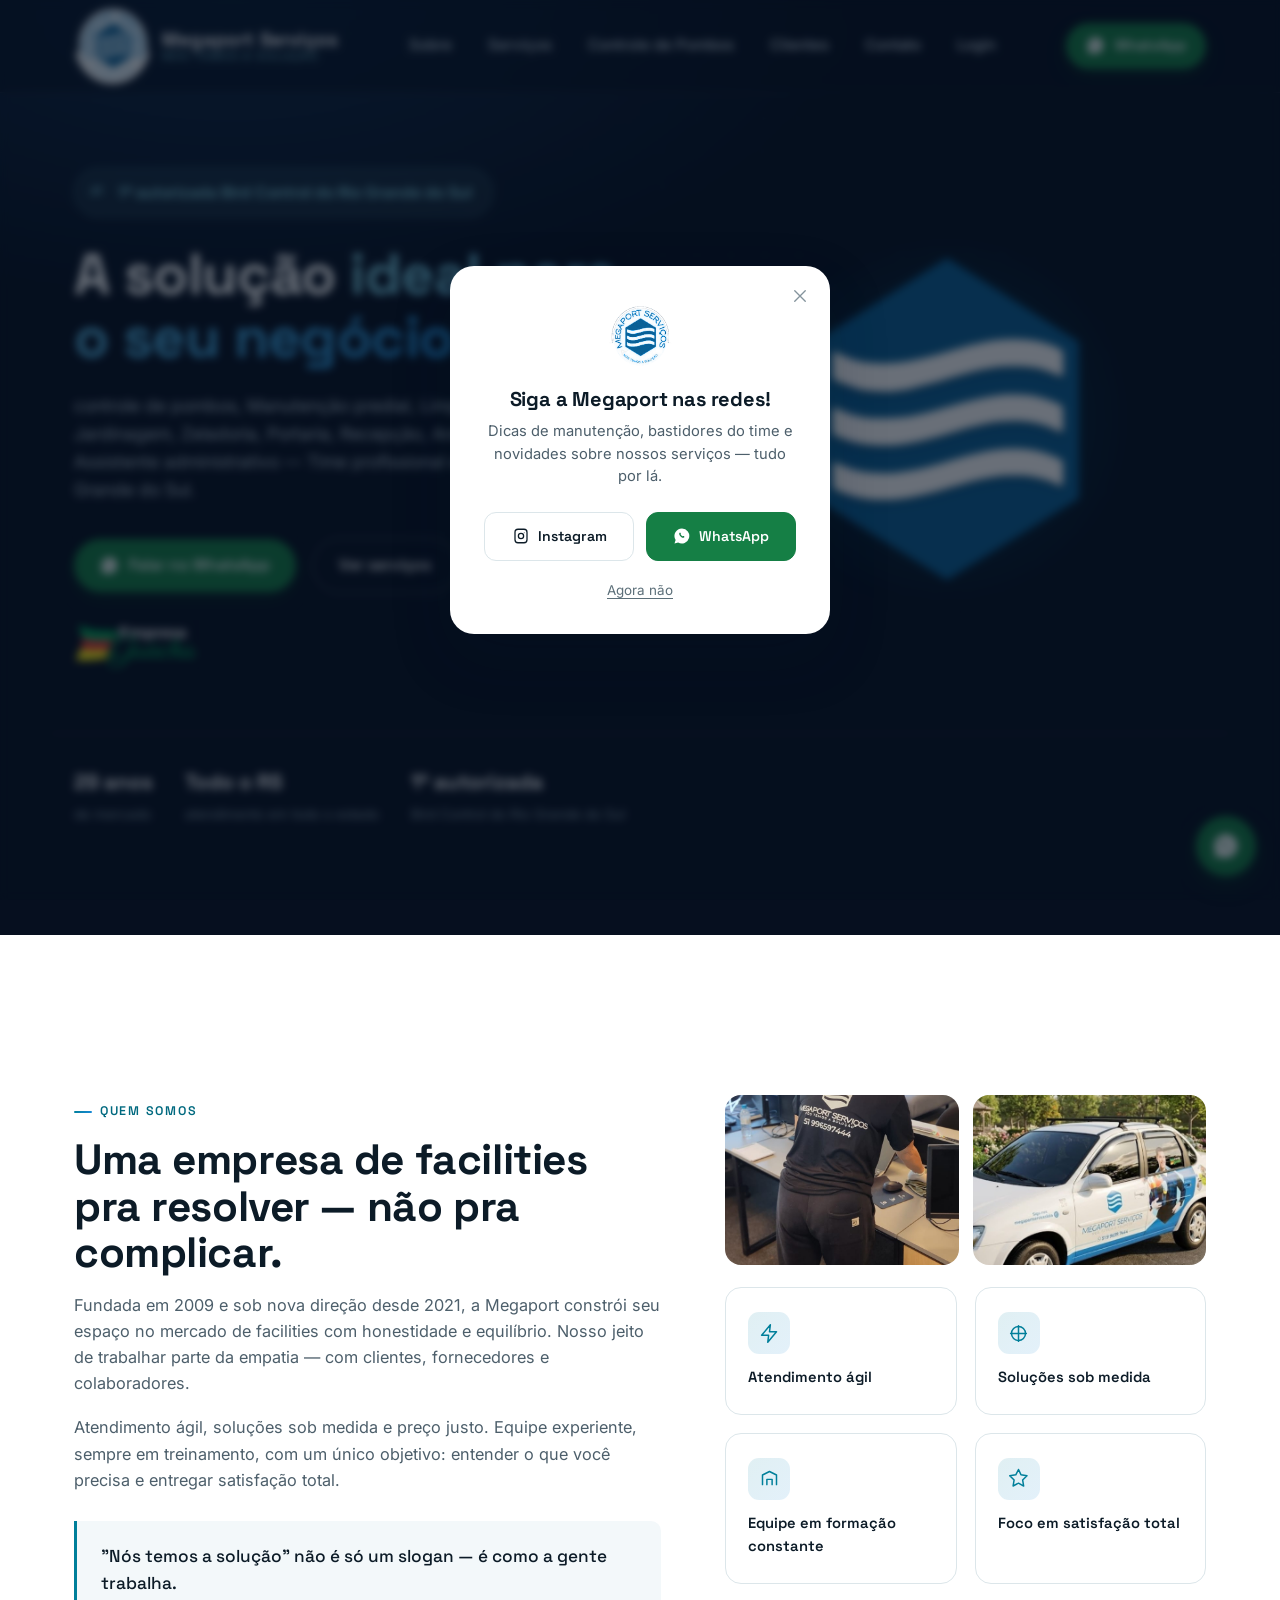
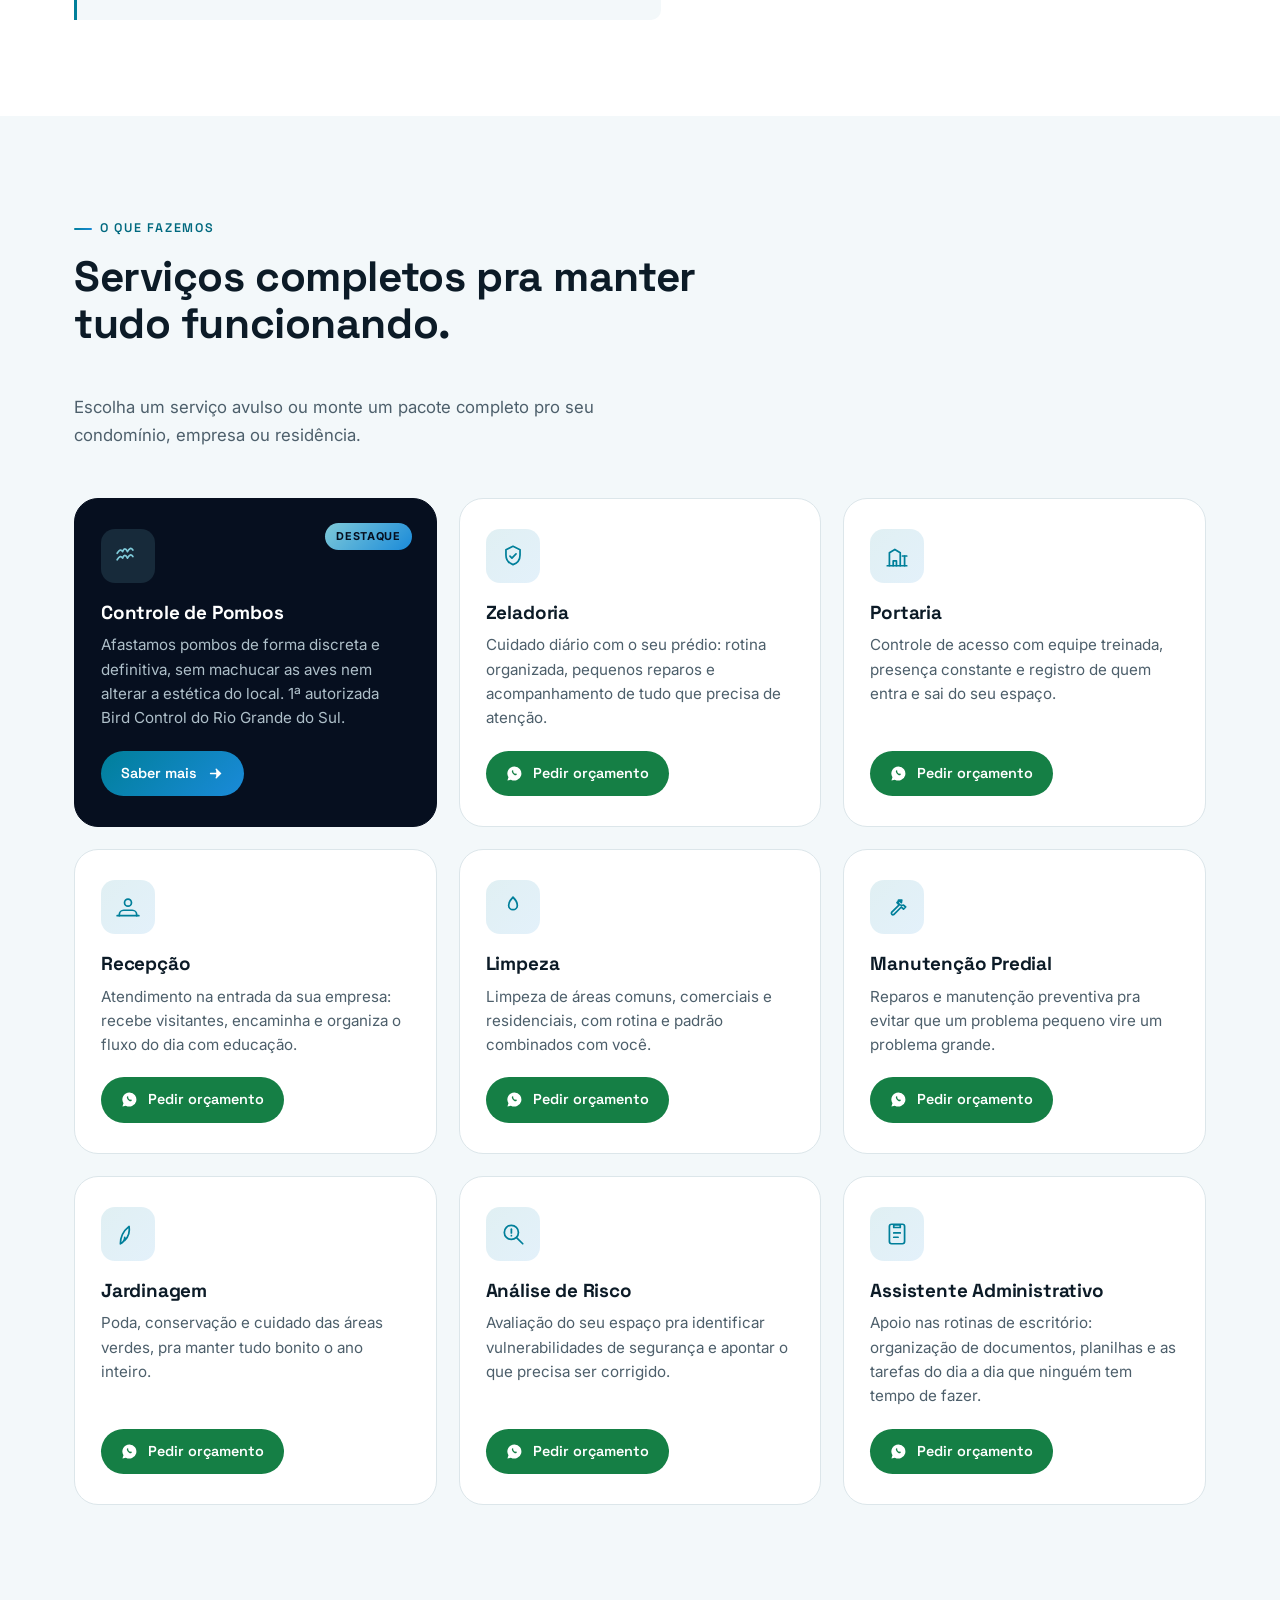
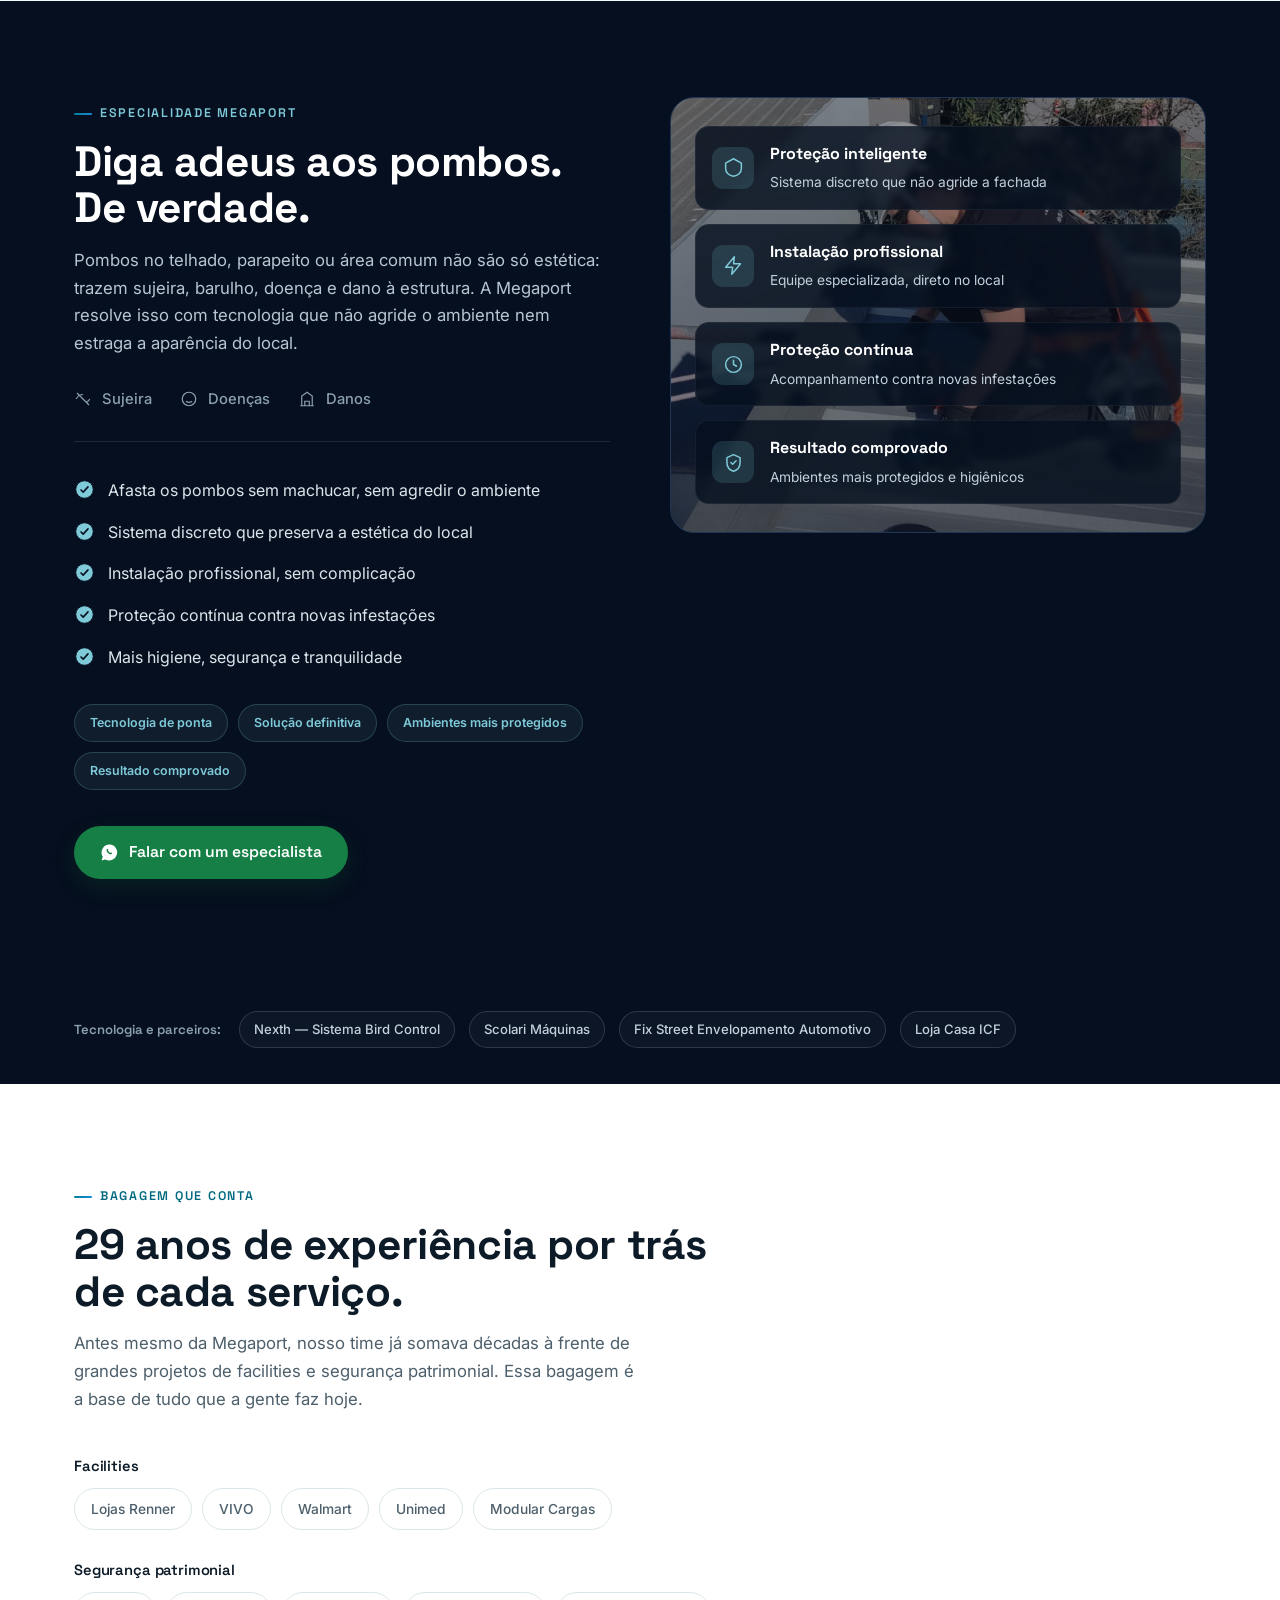
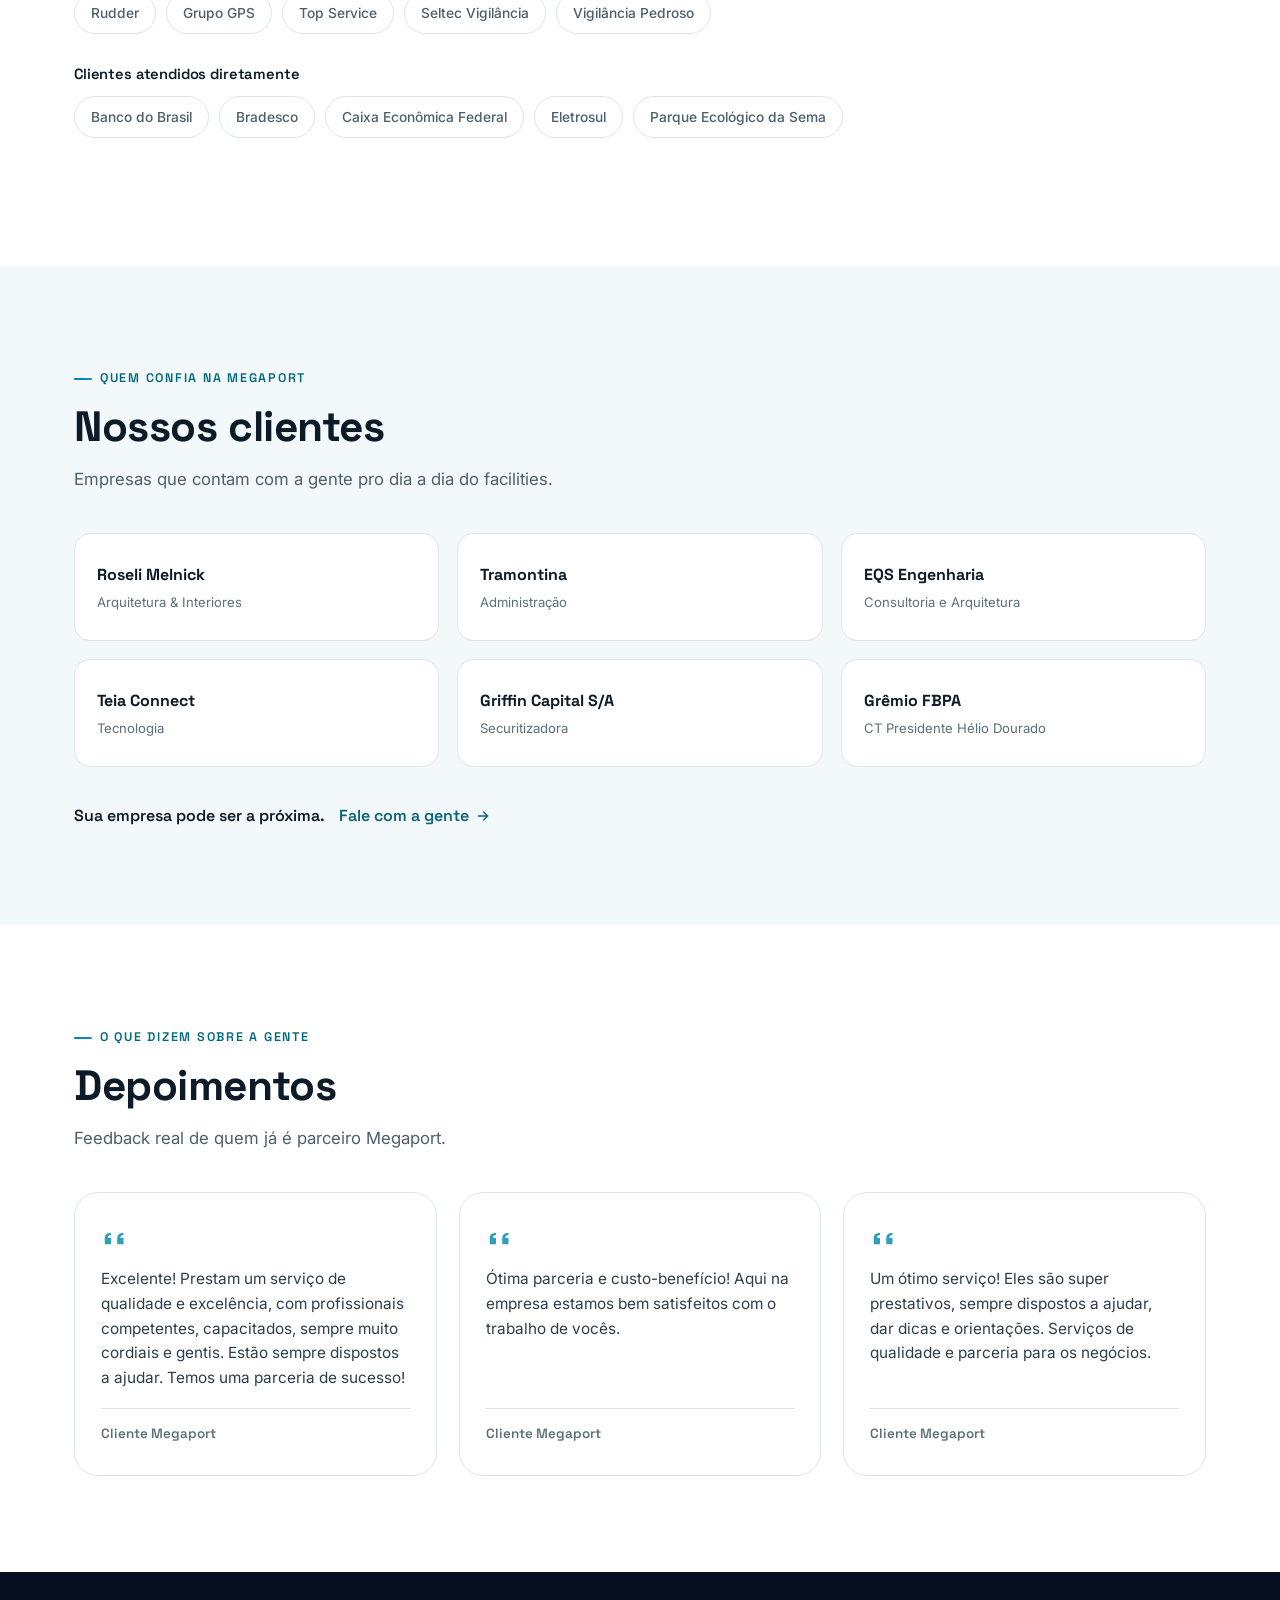
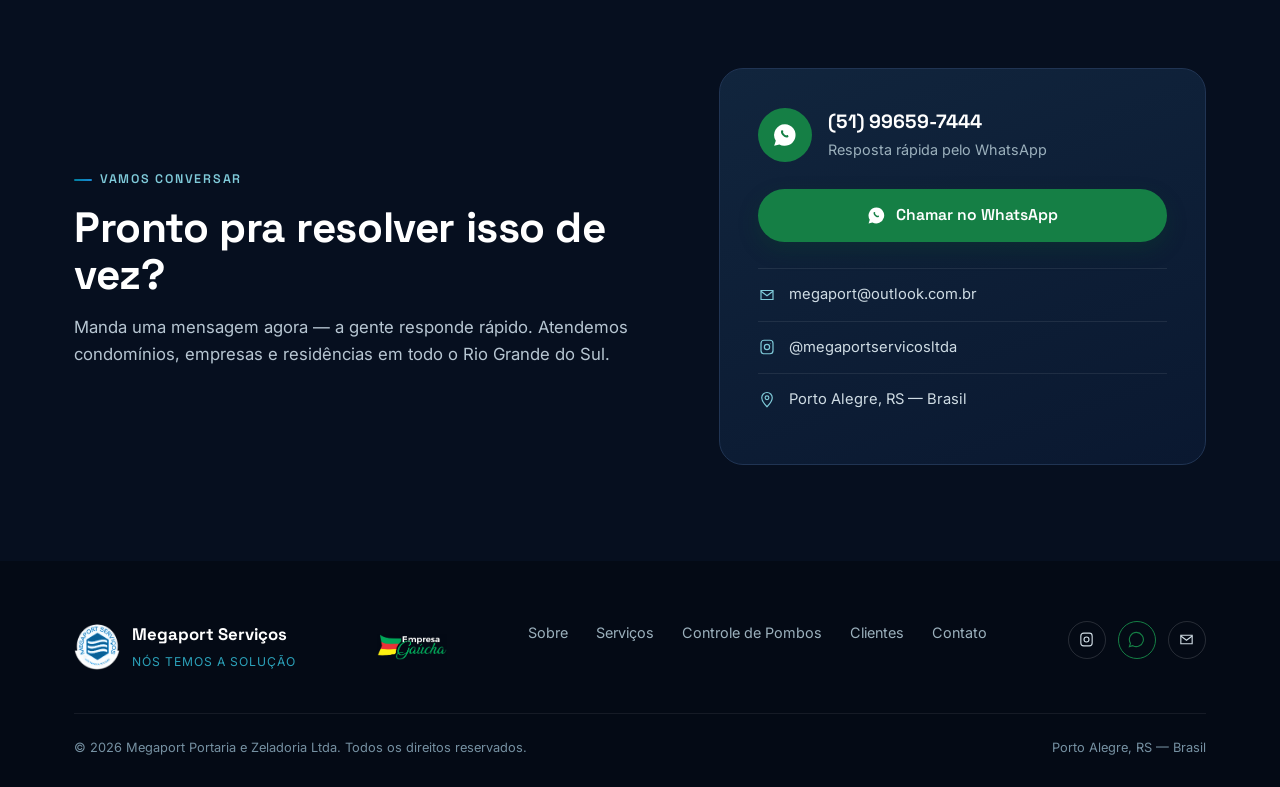
<file: index.html>
<!DOCTYPE html>
<html lang="pt-BR">
<head>
<meta charset="UTF-8">
<meta name="viewport" content="width=device-width, initial-scale=1.0">
<title>Megaport Serviços | Portaria, Zeladoria, Limpeza e Controle de Pombos no Rio Grande do Sul</title>
<meta name="description" content="Facilities completos em todo o Rio Grande do Sul: portaria, zeladoria, limpeza, manutenção, jardinagem e controle de pombos. 1ª autorizada Bird Control do estado. Fale agora no WhatsApp.">

<!-- Open Graph / prévia ao compartilhar o link (WhatsApp, Instagram, etc.) -->
<!-- IMPORTANTE: troque "https://SEUDOMINIO.com.br" pelo endereço real do site depois do deploy (veja SETUP.md) -->
<meta property="og:type" content="website">
<meta property="og:locale" content="pt_BR">
<meta property="og:url" content="https://SEUDOMINIO.com.br/">
<meta property="og:site_name" content="Megaport Serviços">
<meta property="og:title" content="Megaport Serviços | Portaria, Zeladoria, Limpeza e Controle de Pombos no RS">
<meta property="og:description" content="Facilities completos em todo o Rio Grande do Sul: portaria, zeladoria, limpeza, manutenção, jardinagem e controle de pombos. 1ª autorizada Bird Control do estado.">
<meta property="og:image" content="https://SEUDOMINIO.com.br/images/og-image.jpg">
<meta property="og:image:width" content="1200">
<meta property="og:image:height" content="630">
<meta name="twitter:card" content="summary_large_image">
<meta name="twitter:title" content="Megaport Serviços | Portaria, Zeladoria, Limpeza e Controle de Pombos no RS">
<meta name="twitter:description" content="Facilities completos em todo o Rio Grande do Sul. 1ª autorizada Bird Control do estado.">
<meta name="twitter:image" content="https://SEUDOMINIO.com.br/images/og-image.jpg">
<link rel="icon" type="image/png" href="images/logo.png">
<link rel="preconnect" href="https://fonts.googleapis.com">
<link rel="preconnect" href="https://fonts.gstatic.com" crossorigin>
<link href="https://fonts.googleapis.com/css2?family=Space+Grotesk:wght@500;600;700&family=Inter:wght@400;500;600;700&display=swap" rel="stylesheet">
<link rel="stylesheet" href="css/style.css">
</head>
<body>


<header id="site-header">
  <div class="container nav-wrap">
    <a href="#inicio" class="brand">
      <span class="brand-logo"><img src="images/logo.png" alt="Megaport Serviços"></span>
      <div class="brand-text">
        <strong>Megaport Serviços</strong>
        <span>Nós temos a solução</span>
      </div>
    </a>
    <nav class="main-nav" id="main-nav">
      <a href="#sobre">Sobre</a>
      <a href="#servicos">Serviços</a>
      <a href="#pombos">Controle de Pombos</a>
      <a href="#clientes">Clientes</a>
      <a href="#contato">Contato</a>
      <a href="admin.html" class="nav-login-link">Login</a>
    </nav>
    <div class="nav-actions">
      <a class="btn btn-primary btn-whatsapp btn-nav-cta" href="https://wa.me/5551996597444?text=Ol%C3%A1%21%20Vim%20pelo%20site%20da%20Megaport%20e%20quero%20saber%20mais%20sobre%20os%20servi%C3%A7os." target="_blank" rel="noopener">
        <svg viewBox="0 0 24 24" class="icon-wa"><path fill-rule="evenodd" d="M12 2a10 10 0 0 0-8.5 15.3L2 22l4.8-1.3A10 10 0 1 0 12 2zM8.4 8.1c.2-.5.7-.6 1-.5l.6.2c.3.1.5.4.4.7-.1.5-.3.9-.1 1.4.4 1 1.5 2 2.5 2.4.5.2.8-.1 1.3-.2.3-.1.6 0 .7.3l.3.6c.1.3.1.7-.4 1-1 .5-2.1.4-3.4-.4-1.4-1-2.4-2.2-2.8-3.2-.2-.6-.2-1.5-.1-2.3z"/></svg>
        WhatsApp
      </a>
      <button class="menu-toggle" id="menu-toggle" aria-label="Abrir menu" aria-expanded="false" aria-controls="main-nav">
        <svg id="icon-open" viewBox="0 0 24 24" fill="none" stroke="currentColor" stroke-width="1.8" stroke-linecap="round"><path d="M3 6h18M3 12h18M3 18h18"/></svg>
        <svg id="icon-close" viewBox="0 0 24 24" fill="none" stroke="currentColor" stroke-width="1.8" stroke-linecap="round" style="display:none"><path d="M5 5l14 14M19 5L5 19"/></svg>
      </button>
    </div>
  </div>
</header>

<!-- ============ HERO ============ -->
<section class="hero" id="inicio">
  <div class="hero-dots"></div>
  <div class="container hero-grid">
    <div>
      <div class="hero-badge">
        <svg viewBox="0 0 24 24" fill="none" stroke="currentColor" stroke-width="1.6" stroke-linecap="round" stroke-linejoin="round">
          <path d="M2 15.5q3-5 5-1.5 2-5 4.5 0 2.5-5 5-1.5"/>
          <path d="M2 9.5q3-5 5-1.5 2-5 4.5 0 2.5-5 5-1.5"/>
        </svg>
        1ª autorizada Bird Control do Rio Grande do Sul
      </div>
      <h1> A solução <span class="accent">ideal para o seu negócio.</span></h1>
      <p class="lead"> controle de pombos, Manutenção predial, Limpeza, Jardinagem, Zeladoria, Portaria, Recepção, Analise de risco, Assistente administrativo — Time profissional em todo o Rio Grande do Sul.</p>
      <div class="hero-ctas">
        <a class="btn btn-primary btn-whatsapp" href="https://wa.me/5551996597444?text=Ol%C3%A1%21%20Vim%20pelo%20site%20da%20Megaport%20e%20quero%20saber%20mais%20sobre%20os%20servi%C3%A7os." target="_blank" rel="noopener">
          <svg viewBox="0 0 24 24" class="icon-wa"><path fill-rule="evenodd" d="M12 2a10 10 0 0 0-8.5 15.3L2 22l4.8-1.3A10 10 0 1 0 12 2zM8.4 8.1c.2-.5.7-.6 1-.5l.6.2c.3.1.5.4.4.7-.1.5-.3.9-.1 1.4.4 1 1.5 2 2.5 2.4.5.2.8-.1 1.3-.2.3-.1.6 0 .7.3l.3.6c.1.3.1.7-.4 1-1 .5-2.1.4-3.4-.4-1.4-1-2.4-2.2-2.8-3.2-.2-.6-.2-1.5-.1-2.3z"/></svg>
          Falar no WhatsApp
        </a>
        <a class="btn btn-ghost" href="#servicos">Ver serviços</a>
      </div>
      
      <img src="images/selo-gaucha.png" alt="Selo Empresa Gaúcha" class="hero-selo-gaucha">
    </div>

    <div class="hero-visual" data-reveal>
      <div class="hero-glow"></div>
      <svg viewBox="0 0 400 400" class="hero-mark" role="img" aria-label="Marca Megaport Serviços">
        <defs>
          <!-- Cores tiradas do logo original da empresa -->
          <clipPath id="markClip"><path d="M200 60 L314.7 132.8 L314.7 269.2 L200 340 L85.3 269.2 L85.3 132.8 Z"/></clipPath>
          <filter id="waveShadow" x="-10%" y="-20%" width="130%" height="160%">
            <feDropShadow dx="0" dy="3.5" stdDeviation="2.4" flood-color="#002f4d" flood-opacity="0.45"/>
          </filter>
          <!-- Faixa de luz que atravessa a marca (o brilho do vídeo institucional) -->
          <linearGradient id="shineGrad" x1="0" y1="0" x2="1" y2="0">
            <stop offset="0%"   stop-color="#000"/>
            <stop offset="35%"  stop-color="#fff"/>
            <stop offset="65%"  stop-color="#fff"/>
            <stop offset="100%" stop-color="#000"/>
          </linearGradient>
          <mask id="shineMask" maskUnits="userSpaceOnUse" x="0" y="0" width="400" height="400">
            <g transform="rotate(12 200 200)">
              <rect class="shine-band" x="-170" y="-80" width="140" height="560" fill="url(#shineGrad)"/>
            </g>
          </mask>
        </defs>

        <g class="float-group">
          <!-- corpo do hexágono -->
          <!-- hexágono inteiro no azul do logo, em tom único -->
          <path class="mark-body" d="M200 60 L314.7 132.8 L314.7 269.2 L200 340 L85.3 269.2 L85.3 132.8 Z" fill="#0a6096"/>
          <!-- as três ondas -->
          <g class="mark-waves" fill="#ffffff" filter="url(#waveShadow)" clip-path="url(#markClip)">
            <path d="M250.63 130.72c-7.83 0.43 -13.77 1.34 -23.87 3.66 -1.47 0.33 -4.02 0.91 -5.68 1.26 -1.67 0.38 -3.36 0.78 -3.79 0.93 -0.4 0.13 -2.12 0.63 -3.79 1.11 -1.67 0.48 -4.22 1.21 -5.68 1.64 -1.47 0.43 -3.61 1.04 -4.8 1.36 -1.19 0.33 -3.33 0.93 -4.8 1.36 -3.61 1.06 -6.54 1.87 -9.09 2.55 -1.19 0.3 -2.48 0.66 -2.9 0.78 -2.9 0.86 -5.78 1.57 -8.71 2.12 -5.13 0.93 -6.06 1.14 -7.7 1.52 -3.38 0.81 -9.3 1.67 -13.01 1.9 -13.94 0.86 -15.69 0.86 -24.22 0.1 -4.24 -0.38 -8.39 -1.06 -10.89 -1.79 -3.74 -1.09 -5.33 -1.62 -7.1 -2.43 -1.04 -0.48 -2.53 -1.06 -3.28 -1.31 -1.59 -0.51 -7.45 -3.06 -8.18 -3.56 -0.28 -0.2 -0.99 -0.35 -1.57 -0.35l-1.09 -0 0 11.47c0 12.99 -0.18 11.95 2.15 13.09 1.74 0.86 4.8 2.12 7.96 3.26 1.47 0.53 3.46 1.26 4.42 1.62 0.99 0.38 2.68 0.96 3.79 1.31 1.11 0.33 2.48 0.83 3.03 1.11 3.69 1.77 21.04 3.26 29.71 2.53 8.84 -0.73 16.67 -1.95 18.26 -2.83 0.73 -0.43 2.63 -0.93 4.98 -1.36 2.93 -0.56 15.23 -3.71 22.33 -5.76 3.23 -0.93 8.77 -2.55 13.01 -3.84 6.74 -2.02 15.26 -4.22 19.96 -5.18 15.66 -3.16 27.33 -3.74 42.89 -2.12 4.47 0.45 8.71 1.36 11.42 2.4 0.76 0.3 2.93 1.09 4.8 1.74 3.64 1.26 5.86 2.15 8.03 3.16 0.78 0.38 1.79 0.63 2.42 0.63l1.11 -0 0.18 -2.86c0.1 -1.54 0.13 -6.42 0.1 -10.82 -0.1 -7.25 -0.15 -8.06 -0.56 -8.52 -0.61 -0.66 -3.46 -2.32 -5.48 -3.18 -0.91 -0.38 -2.15 -0.91 -2.78 -1.19 -1.04 -0.43 -4.19 -1.42 -9.98 -3.08 -7.15 -2.05 -20.46 -3.11 -31.58 -2.45z"/>
            <path d="M247.34 178.96c-8.01 0.99 -10.76 1.47 -17.93 3.18 -1.52 0.35 -4.14 0.93 -5.81 1.29 -1.67 0.35 -3.71 0.81 -4.55 0.99 -0.83 0.18 -2.88 0.71 -4.55 1.21 -1.67 0.48 -4.8 1.36 -6.95 1.95 -2.15 0.58 -4.19 1.16 -4.55 1.31 -0.35 0.15 -0.96 0.35 -1.39 0.45 -1.24 0.33 -6.42 1.74 -8.34 2.27 -0.96 0.25 -3.23 0.83 -5.05 1.29 -1.79 0.43 -4.42 1.11 -5.81 1.49 -3.89 1.09 -15.64 3.51 -18.97 3.89 -7.98 0.93 -9.73 1.04 -19.42 1.01 -10.43 -0 -14.55 -0.3 -19.22 -1.36 -1.24 -0.28 -2.8 -0.63 -3.51 -0.78 -2.35 -0.53 -7.27 -2.02 -8.18 -2.48 -0.51 -0.25 -1.19 -0.56 -1.54 -0.66 -0.35 -0.1 -2.42 -0.96 -4.62 -1.92 -3.13 -1.36 -4.22 -1.74 -5.2 -1.74l-1.24 -0 -0.18 3.34c-0.1 1.84 -0.13 6.77 -0.08 10.94 0.08 8.34 0.15 8.67 1.67 9.27 0.38 0.15 1.49 0.66 2.48 1.11 1.01 0.48 1.89 0.86 2 0.86 0.1 -0 0.53 0.18 0.96 0.38 4.88 2.22 12.48 4.27 22.03 5.91 7.3 1.26 27.18 1.11 32.71 -0.23 0.48 -0.1 2.25 -0.4 3.92 -0.63 3.79 -0.53 13.21 -2.55 17.81 -3.79 1.31 -0.35 3.71 -0.99 5.3 -1.42 1.59 -0.4 4.95 -1.36 7.45 -2.12 2.5 -0.73 6.42 -1.9 8.71 -2.55 2.3 -0.66 5.08 -1.44 6.19 -1.77 4.09 -1.21 11.14 -2.98 15.91 -4.02 1.11 -0.23 3.21 -0.71 4.67 -1.06 13.92 -3.31 31.75 -3.77 44.71 -1.14 6.47 1.31 11.54 3.03 18.47 6.27 2.35 1.09 3.21 1.36 4.22 1.36l1.26 -0 0.18 -1.59c0.35 -3.49 0.03 -19.74 -0.43 -20.42 -0.83 -1.26 -8.36 -4.57 -15.48 -6.75 -6.44 -2 -7.86 -2.32 -13.77 -3.11 -5.51 -0.73 -18.67 -0.88 -23.87 -0.25z"/>
            <path d="M250.75 226.02c-4.7 0.28 -11.47 1.14 -15.79 2 -7.1 1.39 -19.3 4.35 -24.25 5.84 -2.4 0.73 -5.08 1.52 -8.21 2.43 -0.76 0.2 -1.67 0.48 -2.02 0.61 -0.35 0.13 -1.87 0.58 -3.41 0.99 -1.52 0.4 -3.97 1.09 -5.43 1.49 -6.57 1.79 -9.35 2.53 -11.11 2.91 -1.04 0.23 -2.45 0.56 -3.11 0.78 -0.66 0.2 -1.92 0.48 -2.78 0.63 -0.86 0.15 -2.25 0.43 -3.08 0.63 -2.3 0.53 -7.2 1.34 -10.74 1.77 -1.74 0.2 -4.24 0.51 -5.56 0.68 -4.22 0.56 -17.76 0.4 -22.61 -0.25 -7.98 -1.09 -15 -2.63 -17.93 -3.89 -0.96 -0.43 -2.05 -0.83 -2.4 -0.88 -0.56 -0.13 -4.75 -1.87 -8.03 -3.39 -0.61 -0.28 -1.62 -0.48 -2.35 -0.48l-1.26 -0 0.08 10.84c0.08 12.61 -0.28 11.25 3.44 13.04 3.89 1.9 5.18 2.4 8.13 3.29 0.63 0.2 1.64 0.53 2.27 0.76 13.34 4.9 31.85 5.79 52.24 2.53 5.41 -0.86 25.74 -5.56 27.15 -6.27 0.43 -0.2 5.2 -1.62 7.38 -2.2 0.43 -0.1 1.72 -0.48 2.9 -0.83 1.19 -0.35 3.01 -0.88 4.04 -1.16 1.04 -0.28 2.53 -0.68 3.28 -0.91 3.26 -0.96 10.41 -2.91 12.63 -3.41 7.78 -1.84 14.98 -3.13 22.48 -4.07 1.19 -0.13 5.91 -0.33 10.48 -0.4 8.56 -0.15 11.7 0.05 18.31 1.24 5 0.88 13.69 3.41 16.04 4.65 0.43 0.23 1.36 0.63 2.12 0.88 0.76 0.25 1.49 0.58 1.64 0.71 0.56 0.48 3.33 1.29 4.34 1.29l1.04 -0 0.13 -4.62c0.08 -2.53 0.1 -7.25 0.1 -10.51l-0.03 -5.89 -0.88 -0.76c-3.11 -2.6 -16.04 -7.45 -22.48 -8.41 -0.63 -0.1 -1.69 -0.33 -2.4 -0.51 -4.42 -1.14 -15.69 -1.67 -24.38 -1.11z"/>
          </g>
          <!-- reflexo que atravessa a marca -->
          <g class="hex-shine" mask="url(#shineMask)" clip-path="url(#markClip)" aria-hidden="true">
            <path d="M200 60 L314.7 132.8 L314.7 269.2 L200 340 L85.3 269.2 L85.3 132.8 Z" fill="#ffffff" opacity="0.55"/>
          </g>
        </g>
      </svg>
    </div>
  </div>

  <div class="container hero-stats-bar" data-reveal>
    <div class="hero-stat-item">
      <strong>29 anos</strong>
      <span>de mercado</span>
    </div>
    <div class="hero-stat-item">
      <strong>Todo o RS</strong>
      <span>atendimento em todo o estado</span>
    </div>
    <div class="hero-stat-item">
      <strong>1ª autorizada</strong>
      <span>Bird Control do Rio Grande do Sul</span>
    </div>
  </div>
</section>

<div class="wave-divider">
  <svg viewBox="0 0 1440 64" preserveAspectRatio="none"><path d="M0,32 C240,64 480,0 720,28 C960,56 1200,8 1440,32 L1440,64 L0,64 Z" fill="#ffffff"/></svg>
</div>

<!-- ============ SOBRE ============ -->
<section id="sobre">
  <div class="container">
    <div class="about-grid">
      <div data-reveal>
        <div class="eyebrow">Quem somos</div>
        <h2 class="section-title">Uma empresa de facilities pra resolver — não pra complicar.</h2>
        <p>Fundada em 2009 e sob nova direção desde 2021, a Megaport constrói seu espaço no mercado de facilities com honestidade e equilíbrio. Nosso jeito de trabalhar parte da empatia — com clientes, fornecedores e colaboradores.</p>
        <p>Atendimento ágil, soluções sob medida e preço justo. Equipe experiente, sempre em treinamento, com um único objetivo: entender o que você precisa e entregar satisfação total.</p>
        <div class="quote-block">"Nós temos a solução" não é só um slogan — é como a gente trabalha.</div>
      </div>
      <div data-reveal>
        <div class="about-photos">
          <img src="images/equipe-escritorio.jpg" alt="Equipe Megaport realizando limpeza de escritorio">
          <img src="images/carro-megaport.jpg" alt="Veiculo da Megaport Servicos">
        </div>
        <div class="highlight-list">
          <div class="highlight-item">
            <div class="icon-badge"><svg viewBox="0 0 24 24"><path d="M13 2 3 14h8l-1 8 10-12h-8l1-8z"/></svg></div>
            <span>Atendimento ágil</span>
          </div>
          <div class="highlight-item">
            <div class="icon-badge"><svg viewBox="0 0 24 24"><path d="M12 3v18M3 12h18" stroke-dasharray="0"/><circle cx="12" cy="12" r="8"/></svg></div>
            <span>Soluções sob medida</span>
          </div>
          <div class="highlight-item">
            <div class="icon-badge"><svg viewBox="0 0 24 24"><path d="M4 19V8l8-4 8 4v11"/><path d="M9 19v-6h6v6"/></svg></div>
            <span>Equipe em formação constante</span>
          </div>
          <div class="highlight-item">
            <div class="icon-badge"><svg viewBox="0 0 24 24"><path d="m12 17.3-6.2 3.3 1.2-6.9-5-4.9 6.9-1L12 1.7l2.8 5.9 6.9 1.2-5 4.9 1.2 6.9z"/></svg></div>
            <span>Foco em satisfação total</span>
          </div>
        </div>
      </div>
    </div>
  </div>
</section>

<!-- ============ SERVIÇOS ============ -->
<section class="section-ice" id="servicos">
  <div class="container">
    <div class="section-head" data-reveal>
      <div>
        <div class="eyebrow">O que fazemos</div>
        <h2 class="section-title">Serviços completos pra manter tudo funcionando.</h2>
      </div>
      <p class="section-sub">Escolha um serviço avulso ou monte um pacote completo pro seu condomínio, empresa ou residência.</p>
    </div>

    <!-- Os cards abaixo são o conteúdo padrão do site. Quando o Supabase
         estiver configurado (js/supabase-config.js) e houver serviços
         cadastrados no painel admin, o js/script.js substitui esta lista
         pelos serviços do banco. Se o banco estiver fora do ar, estes
         cards continuam aparecendo. -->
    <div class="services-grid" id="services-grid" data-reveal>

      <div class="service-card featured">
        <span class="service-badge">Destaque</span>
        <div class="service-icon">
          <svg viewBox="0 0 24 24"><path d="M2 15.5q3-5 5-1.5 2-5 4.5 0 2.5-5 5-1.5"/><path d="M2 9.5q3-5 5-1.5 2-5 4.5 0 2.5-5 5-1.5"/></svg>
        </div>
        <h3>Controle de Pombos</h3>
        <p>Afastamos pombos de forma discreta e definitiva, sem machucar as aves nem alterar a estética do local. 1ª autorizada Bird Control do Rio Grande do Sul.</p>
        <a class="btn btn-primary service-cta" href="#pombos">
          Saber mais
          <svg viewBox="0 0 24 24" fill="none" stroke="currentColor" stroke-width="2" stroke-linecap="round"><path d="M5 12h14M13 6l6 6-6 6"/></svg>
        </a>
      </div>

      <div class="service-card">
        <div class="service-icon">
          <svg viewBox="0 0 24 24"><path d="M12 3 18.5 6.2V11c0 4.6-2.7 7.6-6.5 9-3.8-1.4-6.5-4.4-6.5-9V6.2L12 3z"/><path d="M9.2 12.2 11 14l3.8-4"/></svg>
        </div>
        <h3>Zeladoria</h3>
        <p>Cuidado diário com o seu prédio: rotina organizada, pequenos reparos e acompanhamento de tudo que precisa de atenção.</p>
        <a class="btn btn-primary btn-whatsapp service-cta" href="https://wa.me/5551996597444?text=Ol%C3%A1%21%20Vi%20o%20site%20da%20Megaport%20e%20quero%20um%20or%C3%A7amento%20de%20zeladoria." target="_blank" rel="noopener">
          <svg viewBox="0 0 24 24" class="icon-wa"><path fill-rule="evenodd" d="M12 2a10 10 0 0 0-8.5 15.3L2 22l4.8-1.3A10 10 0 1 0 12 2zM8.4 8.1c.2-.5.7-.6 1-.5l.6.2c.3.1.5.4.4.7-.1.5-.3.9-.1 1.4.4 1 1.5 2 2.5 2.4.5.2.8-.1 1.3-.2.3-.1.6 0 .7.3l.3.6c.1.3.1.7-.4 1-1 .5-2.1.4-3.4-.4-1.4-1-2.4-2.2-2.8-3.2-.2-.6-.2-1.5-.1-2.3z"/></svg>
          Pedir orçamento
        </a>
      </div>

      <div class="service-card">
        <div class="service-icon">
          <svg viewBox="0 0 24 24"><path d="M3 21h18"/><path d="M5 21V9l5-3 5 3v12"/><path d="M8.5 21v-4.5h3V21"/><path d="M17 12h4"/><path d="M19 12v9"/></svg>
        </div>
        <h3>Portaria</h3>
        <p>Controle de acesso com equipe treinada, presença constante e registro de quem entra e sai do seu espaço.</p>
        <a class="btn btn-primary btn-whatsapp service-cta" href="https://wa.me/5551996597444?text=Ol%C3%A1%21%20Vi%20o%20site%20da%20Megaport%20e%20quero%20um%20or%C3%A7amento%20de%20portaria." target="_blank" rel="noopener">
          <svg viewBox="0 0 24 24" class="icon-wa"><path fill-rule="evenodd" d="M12 2a10 10 0 0 0-8.5 15.3L2 22l4.8-1.3A10 10 0 1 0 12 2zM8.4 8.1c.2-.5.7-.6 1-.5l.6.2c.3.1.5.4.4.7-.1.5-.3.9-.1 1.4.4 1 1.5 2 2.5 2.4.5.2.8-.1 1.3-.2.3-.1.6 0 .7.3l.3.6c.1.3.1.7-.4 1-1 .5-2.1.4-3.4-.4-1.4-1-2.4-2.2-2.8-3.2-.2-.6-.2-1.5-.1-2.3z"/></svg>
          Pedir orçamento
        </a>
      </div>

      <div class="service-card">
        <div class="service-icon">
          <svg viewBox="0 0 24 24"><path d="M4 20v-1a4 4 0 0 1 4-4h8a4 4 0 0 1 4 4v1"/><circle cx="12" cy="8" r="3.2"/><path d="M2 20h20"/></svg>
        </div>
        <h3>Recepção</h3>
        <p>Atendimento na entrada da sua empresa: recebe visitantes, encaminha e organiza o fluxo do dia com educação.</p>
        <a class="btn btn-primary btn-whatsapp service-cta" href="https://wa.me/5551996597444?text=Ol%C3%A1%21%20Vi%20o%20site%20da%20Megaport%20e%20quero%20um%20or%C3%A7amento%20de%20recep%C3%A7%C3%A3o." target="_blank" rel="noopener">
          <svg viewBox="0 0 24 24" class="icon-wa"><path fill-rule="evenodd" d="M12 2a10 10 0 0 0-8.5 15.3L2 22l4.8-1.3A10 10 0 1 0 12 2zM8.4 8.1c.2-.5.7-.6 1-.5l.6.2c.3.1.5.4.4.7-.1.5-.3.9-.1 1.4.4 1 1.5 2 2.5 2.4.5.2.8-.1 1.3-.2.3-.1.6 0 .7.3l.3.6c.1.3.1.7-.4 1-1 .5-2.1.4-3.4-.4-1.4-1-2.4-2.2-2.8-3.2-.2-.6-.2-1.5-.1-2.3z"/></svg>
          Pedir orçamento
        </a>
      </div>

      <div class="service-card">
        <div class="service-icon">
          <svg viewBox="0 0 24 24"><path d="M12 3c2.5 2.4 4 5 4 7.5a4 4 0 1 1-8 0C8 8 9.5 5.4 12 3z"/></svg>
        </div>
        <h3>Limpeza</h3>
        <p>Limpeza de áreas comuns, comerciais e residenciais, com rotina e padrão combinados com você.</p>
        <a class="btn btn-primary btn-whatsapp service-cta" href="https://wa.me/5551996597444?text=Ol%C3%A1%21%20Vi%20o%20site%20da%20Megaport%20e%20quero%20um%20or%C3%A7amento%20de%20limpeza." target="_blank" rel="noopener">
          <svg viewBox="0 0 24 24" class="icon-wa"><path fill-rule="evenodd" d="M12 2a10 10 0 0 0-8.5 15.3L2 22l4.8-1.3A10 10 0 1 0 12 2zM8.4 8.1c.2-.5.7-.6 1-.5l.6.2c.3.1.5.4.4.7-.1.5-.3.9-.1 1.4.4 1 1.5 2 2.5 2.4.5.2.8-.1 1.3-.2.3-.1.6 0 .7.3l.3.6c.1.3.1.7-.4 1-1 .5-2.1.4-3.4-.4-1.4-1-2.4-2.2-2.8-3.2-.2-.6-.2-1.5-.1-2.3z"/></svg>
          Pedir orçamento
        </a>
      </div>

      <div class="service-card">
        <div class="service-icon">
          <svg viewBox="0 0 24 24"><path d="M13.4 5.6a3.5 3.5 0 0 0 4.6 4.6L20 12l-2 2-2-2-7 7a1.5 1.5 0 0 1-2-2l7-7-2-2 2-2 2 2 .4-2.4z"/></svg>
        </div>
        <h3>Manutenção Predial</h3>
        <p>Reparos e manutenção preventiva pra evitar que um problema pequeno vire um problema grande.</p>
        <a class="btn btn-primary btn-whatsapp service-cta" href="https://wa.me/5551996597444?text=Ol%C3%A1%21%20Vi%20o%20site%20da%20Megaport%20e%20quero%20um%20or%C3%A7amento%20de%20manuten%C3%A7%C3%A3o%20predial." target="_blank" rel="noopener">
          <svg viewBox="0 0 24 24" class="icon-wa"><path fill-rule="evenodd" d="M12 2a10 10 0 0 0-8.5 15.3L2 22l4.8-1.3A10 10 0 1 0 12 2zM8.4 8.1c.2-.5.7-.6 1-.5l.6.2c.3.1.5.4.4.7-.1.5-.3.9-.1 1.4.4 1 1.5 2 2.5 2.4.5.2.8-.1 1.3-.2.3-.1.6 0 .7.3l.3.6c.1.3.1.7-.4 1-1 .5-2.1.4-3.4-.4-1.4-1-2.4-2.2-2.8-3.2-.2-.6-.2-1.5-.1-2.3z"/></svg>
          Pedir orçamento
        </a>
      </div>

      <div class="service-card">
        <div class="service-icon">
          <svg viewBox="0 0 24 24"><path d="M5 21c0-7 3-12 8-16 1 6-1 10-4 13M5 21c2-1 4-3 4-6"/></svg>
        </div>
        <h3>Jardinagem</h3>
        <p>Poda, conservação e cuidado das áreas verdes, pra manter tudo bonito o ano inteiro.</p>
        <a class="btn btn-primary btn-whatsapp service-cta" href="https://wa.me/5551996597444?text=Ol%C3%A1%21%20Vi%20o%20site%20da%20Megaport%20e%20quero%20um%20or%C3%A7amento%20de%20jardinagem." target="_blank" rel="noopener">
          <svg viewBox="0 0 24 24" class="icon-wa"><path fill-rule="evenodd" d="M12 2a10 10 0 0 0-8.5 15.3L2 22l4.8-1.3A10 10 0 1 0 12 2zM8.4 8.1c.2-.5.7-.6 1-.5l.6.2c.3.1.5.4.4.7-.1.5-.3.9-.1 1.4.4 1 1.5 2 2.5 2.4.5.2.8-.1 1.3-.2.3-.1.6 0 .7.3l.3.6c.1.3.1.7-.4 1-1 .5-2.1.4-3.4-.4-1.4-1-2.4-2.2-2.8-3.2-.2-.6-.2-1.5-.1-2.3z"/></svg>
          Pedir orçamento
        </a>
      </div>

      <div class="service-card">
        <div class="service-icon">
          <svg viewBox="0 0 24 24"><circle cx="10.5" cy="10.5" r="6.5"/><path d="M15.5 15.5 21 21"/><path d="M10.5 7.5v3.5"/><path d="M10.5 13.6h.01"/></svg>
        </div>
        <h3>Análise de Risco</h3>
        <p>Avaliação do seu espaço pra identificar vulnerabilidades de segurança e apontar o que precisa ser corrigido.</p>
        <a class="btn btn-primary btn-whatsapp service-cta" href="https://wa.me/5551996597444?text=Ol%C3%A1%21%20Vi%20o%20site%20da%20Megaport%20e%20quero%20falar%20sobre%20an%C3%A1lise%20de%20risco." target="_blank" rel="noopener">
          <svg viewBox="0 0 24 24" class="icon-wa"><path fill-rule="evenodd" d="M12 2a10 10 0 0 0-8.5 15.3L2 22l4.8-1.3A10 10 0 1 0 12 2zM8.4 8.1c.2-.5.7-.6 1-.5l.6.2c.3.1.5.4.4.7-.1.5-.3.9-.1 1.4.4 1 1.5 2 2.5 2.4.5.2.8-.1 1.3-.2.3-.1.6 0 .7.3l.3.6c.1.3.1.7-.4 1-1 .5-2.1.4-3.4-.4-1.4-1-2.4-2.2-2.8-3.2-.2-.6-.2-1.5-.1-2.3z"/></svg>
          Pedir orçamento
        </a>
      </div>

      <div class="service-card">
        <div class="service-icon">
          <svg viewBox="0 0 24 24"><rect x="5" y="3" width="14" height="18" rx="2"/><path d="M9 3.5h6V6H9z"/><path d="M9 11h6M9 15h4"/></svg>
        </div>
        <h3>Assistente Administrativo</h3>
        <p>Apoio nas rotinas de escritório: organização de documentos, planilhas e as tarefas do dia a dia que ninguém tem tempo de fazer.</p>
        <a class="btn btn-primary btn-whatsapp service-cta" href="https://wa.me/5551996597444?text=Ol%C3%A1%21%20Vi%20o%20site%20da%20Megaport%20e%20quero%20falar%20sobre%20assistente%20administrativo." target="_blank" rel="noopener">
          <svg viewBox="0 0 24 24" class="icon-wa"><path fill-rule="evenodd" d="M12 2a10 10 0 0 0-8.5 15.3L2 22l4.8-1.3A10 10 0 1 0 12 2zM8.4 8.1c.2-.5.7-.6 1-.5l.6.2c.3.1.5.4.4.7-.1.5-.3.9-.1 1.4.4 1 1.5 2 2.5 2.4.5.2.8-.1 1.3-.2.3-.1.6 0 .7.3l.3.6c.1.3.1.7-.4 1-1 .5-2.1.4-3.4-.4-1.4-1-2.4-2.2-2.8-3.2-.2-.6-.2-1.5-.1-2.3z"/></svg>
          Pedir orçamento
        </a>
      </div>

    </div>
  </div>
</section>

<!-- ============ PROMOÇÕES / CUPONS (oculta automaticamente se não houver cupons ativos) ============ -->
<section class="section-ice" id="promocoes" style="display:none; padding-top:0;">
  <div class="container">
    <div class="section-head" data-reveal>
      <div>
        <div class="eyebrow">Promoções</div>
        <h2 class="section-title">Cupons e condições especiais</h2>
      </div>
      <p class="section-sub">Confira as promoções ativas no momento.</p>
    </div>
    <div class="coupons-grid" id="coupons-grid" data-reveal>
      <!-- Preenchido dinamicamente por js/script.js a partir do Supabase -->
    </div>
  </div>
</section>

<!-- ============ POMBOS ============ -->
<section class="section-dark light-text" id="pombos">
  <div class="container">
    <div class="pombos-grid">
      <div data-reveal>
        <div class="eyebrow">Especialidade Megaport</div>
        <h2 class="section-title">Diga adeus aos pombos.<br>De verdade.</h2>
        <p class="section-sub">Pombos no telhado, parapeito ou área comum não são só estética: trazem sujeira, barulho, doença e dano à estrutura. A Megaport resolve isso com tecnologia que não agride o ambiente nem estraga a aparência do local.</p>

        <div class="problem-row">
          <div class="problem-item"><svg viewBox="0 0 24 24"><path d="M4 4l16 16M3 12c2-4 5-6 9-6M21 12c-1 2-2.5 3.5-4.3 4.5"/></svg>Sujeira</div>
          <div class="problem-item"><svg viewBox="0 0 24 24"><circle cx="12" cy="12" r="9"/><path d="M9 9h.01M15 9h.01M8 15c1.3 1 2.6 1.5 4 1.5s2.7-.5 4-1.5"/></svg>Doenças</div>
          <div class="problem-item"><svg viewBox="0 0 24 24"><path d="M3 21h18M5 21V8l7-5 7 5v13M9 21v-6h6v6"/></svg>Danos</div>
        </div>

        <ul class="benefit-list">
          <li><svg viewBox="0 0 24 24"><circle cx="12" cy="12" r="10"/><path d="M8 12.5l2.5 2.5L16 9" stroke="var(--navy-950)" stroke-width="1.8" fill="none" stroke-linecap="round" stroke-linejoin="round"/></svg>Afasta os pombos sem machucar, sem agredir o ambiente</li>
          <li><svg viewBox="0 0 24 24"><circle cx="12" cy="12" r="10"/><path d="M8 12.5l2.5 2.5L16 9" stroke="var(--navy-950)" stroke-width="1.8" fill="none" stroke-linecap="round" stroke-linejoin="round"/></svg>Sistema discreto que preserva a estética do local</li>
          <li><svg viewBox="0 0 24 24"><circle cx="12" cy="12" r="10"/><path d="M8 12.5l2.5 2.5L16 9" stroke="var(--navy-950)" stroke-width="1.8" fill="none" stroke-linecap="round" stroke-linejoin="round"/></svg>Instalação profissional, sem complicação</li>
          <li><svg viewBox="0 0 24 24"><circle cx="12" cy="12" r="10"/><path d="M8 12.5l2.5 2.5L16 9" stroke="var(--navy-950)" stroke-width="1.8" fill="none" stroke-linecap="round" stroke-linejoin="round"/></svg>Proteção contínua contra novas infestações</li>
          <li><svg viewBox="0 0 24 24"><circle cx="12" cy="12" r="10"/><path d="M8 12.5l2.5 2.5L16 9" stroke="var(--navy-950)" stroke-width="1.8" fill="none" stroke-linecap="round" stroke-linejoin="round"/></svg>Mais higiene, segurança e tranquilidade</li>
        </ul>

        <div class="badge-row">
          <span class="badge-pill">Tecnologia de ponta</span>
          <span class="badge-pill">Solução definitiva</span>
          <span class="badge-pill">Ambientes mais protegidos</span>
          <span class="badge-pill">Resultado comprovado</span>
        </div>

        <a class="btn btn-primary btn-whatsapp" href="https://wa.me/5551996597444?text=Ol%C3%A1%21%20Vim%20pelo%20site%20da%20Megaport%20e%20quero%20falar%20sobre%20controle%20de%20pombos." target="_blank" rel="noopener">
          <svg viewBox="0 0 24 24" class="icon-wa"><path fill-rule="evenodd" d="M12 2a10 10 0 0 0-8.5 15.3L2 22l4.8-1.3A10 10 0 1 0 12 2zM8.4 8.1c.2-.5.7-.6 1-.5l.6.2c.3.1.5.4.4.7-.1.5-.3.9-.1 1.4.4 1 1.5 2 2.5 2.4.5.2.8-.1 1.3-.2.3-.1.6 0 .7.3l.3.6c.1.3.1.7-.4 1-1 .5-2.1.4-3.4-.4-1.4-1-2.4-2.2-2.8-3.2-.2-.6-.2-1.5-.1-2.3z"/></svg>
          Falar com um especialista
        </a>
      </div>

      <div class="pombos-visual" data-reveal>
        <div class="pombos-stat">
          <div class="icon-badge"><svg viewBox="0 0 24 24"><path d="M12 2 3 7v6c0 5 4 8.5 9 9 5-.5 9-4 9-9V7l-9-5z"/></svg></div>
          <div><strong>Proteção inteligente</strong><span>Sistema discreto que não agride a fachada</span></div>
        </div>
        <div class="pombos-stat">
          <div class="icon-badge"><svg viewBox="0 0 24 24"><path d="M13 2 3 14h8l-1 8 10-12h-8l1-8z"/></svg></div>
          <div><strong>Instalação profissional</strong><span>Equipe especializada, direto no local</span></div>
        </div>
        <div class="pombos-stat">
          <div class="icon-badge"><svg viewBox="0 0 24 24"><circle cx="12" cy="12" r="9"/><path d="M12 7v5l3.5 2"/></svg></div>
          <div><strong>Proteção contínua</strong><span>Acompanhamento contra novas infestações</span></div>
        </div>
        <div class="pombos-stat">
          <div class="icon-badge"><svg viewBox="0 0 24 24"><path d="M12 3 19.5 6.5V12c0 5.2-3.1 8.7-7.5 9.9-4.4-1.2-7.5-4.7-7.5-9.9V6.5L12 3z"/><path d="M9 12l2 2 4-4"/></svg></div>
          <div><strong>Resultado comprovado</strong><span>Ambientes mais protegidos e higiênicos</span></div>
        </div>
      </div>
    </div>
  </div>
</section>

<!-- ============ PARCEIROS / TECNOLOGIA ============ -->
<section class="section-dark partners-section" id="parceiros">
  <div class="container">
    <div class="partners-row" data-reveal>
      <span class="partners-label">Tecnologia e parceiros:</span>
      <span class="partner-chip">Nexth — Sistema Bird Control</span>
      <span class="partner-chip">Scolari Máquinas</span>
      <span class="partner-chip">Fix Street Envelopamento Automotivo</span>
      <span class="partner-chip">Loja Casa ICF</span>
    </div>
  </div>
</section>

<!-- ============ EXPERIÊNCIA ============ -->
<section id="experiencia">
  <div class="container">
    <div data-reveal style="margin-bottom:44px;">
      <div class="eyebrow">Bagagem que conta</div>
      <h2 class="section-title">29 anos de experiência por trás de cada serviço.</h2>
      <p class="section-sub">Antes mesmo da Megaport, nosso time já somava décadas à frente de grandes projetos de facilities e segurança patrimonial. Essa bagagem é a base de tudo que a gente faz hoje.</p>
    </div>

    <div data-reveal>
      <div class="exp-block">
        <h4>Facilities</h4>
        <div class="chip-row">
          <span class="chip">Lojas Renner</span>
          <span class="chip">VIVO</span>
          <span class="chip">Walmart</span>
          <span class="chip">Unimed</span>
          <span class="chip">Modular Cargas</span>
        </div>
      </div>
      <div class="exp-block">
        <h4>Segurança patrimonial</h4>
        <div class="chip-row">
          <span class="chip">Rudder</span>
          <span class="chip">Grupo GPS</span>
          <span class="chip">Top Service</span>
          <span class="chip">Seltec Vigilância</span>
          <span class="chip">Vigilância Pedroso</span>
        </div>
      </div>
      <div class="exp-block">
        <h4>Clientes atendidos diretamente</h4>
        <div class="chip-row">
          <span class="chip">Banco do Brasil</span>
          <span class="chip">Bradesco</span>
          <span class="chip">Caixa Econômica Federal</span>
          <span class="chip">Eletrosul</span>
          <span class="chip">Parque Ecológico da Sema</span>
        </div>
      </div>
    </div>
  </div>
</section>

<!-- ============ CLIENTES ============ -->
<section class="section-ice" id="clientes">
  <div class="container">
    <div data-reveal style="margin-bottom:40px;">
      <div class="eyebrow">Quem confia na Megaport</div>
      <h2 class="section-title">Nossos clientes</h2>
      <p class="section-sub">Empresas que contam com a gente pro dia a dia do facilities.</p>
    </div>

    <div class="clients-grid" data-reveal>
      <div class="client-card"><strong>Roseli Melnick</strong><span>Arquitetura &amp; Interiores</span></div>
      <div class="client-card"><strong>Tramontina</strong><span>Administração</span></div>
      <div class="client-card"><strong>EQS Engenharia</strong><span>Consultoria e Arquitetura</span></div>
      <div class="client-card"><strong>Teia Connect</strong><span>Tecnologia</span></div>
      <div class="client-card"><strong>Griffin Capital S/A</strong><span>Securitizadora</span></div>
      <div class="client-card"><strong>Grêmio FBPA</strong><span>CT Presidente Hélio Dourado</span></div>
    </div>

    <p class="clients-cta" data-reveal>Sua empresa pode ser a próxima.
      <a href="#contato">Fale com a gente <svg viewBox="0 0 24 24" fill="none" stroke="currentColor" stroke-width="2" stroke-linecap="round"><path d="M5 12h14M13 6l6 6-6 6"/></svg></a>
    </p>
  </div>
</section>

<!-- ============ DEPOIMENTOS ============ -->
<section id="depoimentos">
  <div class="container">
    <div data-reveal style="margin-bottom:40px;">
      <div class="eyebrow">O que dizem sobre a gente</div>
      <h2 class="section-title">Depoimentos</h2>
      <p class="section-sub">Feedback real de quem já é parceiro Megaport.</p>
    </div>

    <div class="testimonials-grid" data-reveal>
      <div class="testimonial-card">
        <svg class="quote-icon" viewBox="0 0 24 24"><path d="M7 8c-2.2 0-4 1.8-4 4v5h5v-5H5.5C5.5 10.5 6.5 9.5 8 9.5V8H7zm10 0c-2.2 0-4 1.8-4 4v5h5v-5h-2.5c0-1.5 1-2.5 2.5-2.5V8h-1z" fill="currentColor" stroke="none"/></svg>
        <p>Excelente! Prestam um serviço de qualidade e excelência, com profissionais competentes, capacitados, sempre muito cordiais e gentis. Estão sempre dispostos a ajudar. Temos uma parceria de sucesso!</p>
        <span class="testimonial-author">Cliente Megaport</span>
      </div>
      <div class="testimonial-card">
        <svg class="quote-icon" viewBox="0 0 24 24"><path d="M7 8c-2.2 0-4 1.8-4 4v5h5v-5H5.5C5.5 10.5 6.5 9.5 8 9.5V8H7zm10 0c-2.2 0-4 1.8-4 4v5h5v-5h-2.5c0-1.5 1-2.5 2.5-2.5V8h-1z" fill="currentColor" stroke="none"/></svg>
        <p>Ótima parceria e custo-benefício! Aqui na empresa estamos bem satisfeitos com o trabalho de vocês.</p>
        <span class="testimonial-author">Cliente Megaport</span>
      </div>
      <div class="testimonial-card">
        <svg class="quote-icon" viewBox="0 0 24 24"><path d="M7 8c-2.2 0-4 1.8-4 4v5h5v-5H5.5C5.5 10.5 6.5 9.5 8 9.5V8H7zm10 0c-2.2 0-4 1.8-4 4v5h5v-5h-2.5c0-1.5 1-2.5 2.5-2.5V8h-1z" fill="currentColor" stroke="none"/></svg>
        <p>Um ótimo serviço! Eles são super prestativos, sempre dispostos a ajudar, dar dicas e orientações. Serviços de qualidade e parceria para os negócios.</p>
        <span class="testimonial-author">Cliente Megaport</span>
      </div>
    </div>
  </div>
</section>

<!-- ============ CONTATO ============ -->
<section class="section-dark light-text" id="contato">
  <div class="container">
    <div class="contact-grid">
      <div data-reveal>
        <div class="eyebrow">Vamos conversar</div>
        <h2 class="section-title">Pronto pra resolver isso de vez?</h2>
        <p class="section-sub">Manda uma mensagem agora — a gente responde rápido. Atendemos condomínios, empresas e residências em todo o Rio Grande do Sul.</p>
      </div>

      <div class="contact-card" data-reveal>
        <div class="wa-row">
          <div class="wa-icon-circle"><svg viewBox="0 0 24 24" class="icon-wa"><path fill-rule="evenodd" d="M12 2a10 10 0 0 0-8.5 15.3L2 22l4.8-1.3A10 10 0 1 0 12 2zM8.4 8.1c.2-.5.7-.6 1-.5l.6.2c.3.1.5.4.4.7-.1.5-.3.9-.1 1.4.4 1 1.5 2 2.5 2.4.5.2.8-.1 1.3-.2.3-.1.6 0 .7.3l.3.6c.1.3.1.7-.4 1-1 .5-2.1.4-3.4-.4-1.4-1-2.4-2.2-2.8-3.2-.2-.6-.2-1.5-.1-2.3z"/></svg></div>
          <div>
            <strong>(51) 99659-7444</strong>
            <span>Resposta rápida pelo WhatsApp</span>
          </div>
        </div>
        <a class="btn btn-primary btn-whatsapp btn-block" href="https://wa.me/5551996597444?text=Ol%C3%A1%21%20Vi%20o%20site%20da%20Megaport%20e%20gostaria%20de%20pedir%20um%20or%C3%A7amento." target="_blank" rel="noopener">
          <svg viewBox="0 0 24 24" class="icon-wa"><path fill-rule="evenodd" d="M12 2a10 10 0 0 0-8.5 15.3L2 22l4.8-1.3A10 10 0 1 0 12 2zM8.4 8.1c.2-.5.7-.6 1-.5l.6.2c.3.1.5.4.4.7-.1.5-.3.9-.1 1.4.4 1 1.5 2 2.5 2.4.5.2.8-.1 1.3-.2.3-.1.6 0 .7.3l.3.6c.1.3.1.7-.4 1-1 .5-2.1.4-3.4-.4-1.4-1-2.4-2.2-2.8-3.2-.2-.6-.2-1.5-.1-2.3z"/></svg>
          Chamar no WhatsApp
        </a>
        <ul class="contact-list">
          <li><svg viewBox="0 0 24 24"><path d="M4 6h16v12H4z"/><path d="M4 7l8 6 8-6"/></svg><a href="mailto:megaport@outlook.com.br">megaport@outlook.com.br</a></li>
          <li><svg viewBox="0 0 24 24"><rect x="4" y="3" width="16" height="18" rx="4"/><circle cx="12" cy="12" r="3.5"/><circle cx="16.3" cy="7.7" r="0.6" fill="var(--teal-300)" stroke="none"/></svg><a href="https://instagram.com/megaportservicosltda" target="_blank" rel="noopener">@megaportservicosltda</a></li>
          <li><svg viewBox="0 0 24 24"><path d="M12 21s7-7.2 7-12a7 7 0 1 0-14 0c0 4.8 7 12 7 12z"/><circle cx="12" cy="9" r="2.5"/></svg>Porto Alegre, RS — Brasil</li>
        </ul>
      </div>
    </div>
  </div>
</section>

<footer>
  <div class="container">
    <div class="footer-top">
      <div class="footer-brand">
        <img src="images/logo.png" alt="Megaport Serviços">
        <div>
          <strong>Megaport Serviços</strong>
          <span>Nós temos a solução</span>
        </div>
      </div>
      <img src="images/selo-gaucha.png" alt="Selo Empresa Gaúcha" class="footer-selo-gaucha">
      <nav class="footer-nav">
        <a href="#sobre">Sobre</a>
        <a href="#servicos">Serviços</a>
        <a href="#pombos">Controle de Pombos</a>
        <a href="#clientes">Clientes</a>
        <a href="#contato">Contato</a>
      </nav>
      <div class="footer-social">
        <a href="https://instagram.com/megaportservicosltda" target="_blank" rel="noopener" aria-label="Instagram"><svg viewBox="0 0 24 24"><rect x="4" y="3" width="16" height="18" rx="4"/><circle cx="12" cy="12" r="3.5"/></svg></a>
        <a class="whatsapp" href="https://wa.me/5551996597444" target="_blank" rel="noopener" aria-label="WhatsApp"><svg viewBox="0 0 24 24"><path d="M12 2a10 10 0 0 0-8.5 15.3L2 22l4.8-1.3A10 10 0 1 0 12 2z"/></svg></a>
        <a href="mailto:megaport@outlook.com.br" aria-label="E-mail"><svg viewBox="0 0 24 24"><path d="M4 6h16v12H4z"/><path d="M4 7l8 6 8-6"/></svg></a>
      </div>
    </div>
    <div class="footer-bottom">
      <span>© 2026 Megaport Portaria e Zeladoria Ltda. Todos os direitos reservados.</span>
      <span>Porto Alegre, RS — Brasil</span>
    </div>
  </div>
</footer>

<a class="fab-whatsapp" href="https://wa.me/5551996597444?text=Ol%C3%A1%21%20Vim%20pelo%20site%20da%20Megaport%20e%20quero%20saber%20mais%20sobre%20os%20servi%C3%A7os." target="_blank" rel="noopener" aria-label="Falar no WhatsApp">
  <svg viewBox="0 0 24 24" class="icon-wa"><path fill-rule="evenodd" d="M12 2a10 10 0 0 0-8.5 15.3L2 22l4.8-1.3A10 10 0 1 0 12 2zM8.4 8.1c.2-.5.7-.6 1-.5l.6.2c.3.1.5.4.4.7-.1.5-.3.9-.1 1.4.4 1 1.5 2 2.5 2.4.5.2.8-.1 1.3-.2.3-.1.6 0 .7.3l.3.6c.1.3.1.7-.4 1-1 .5-2.1.4-3.4-.4-1.4-1-2.4-2.2-2.8-3.2-.2-.6-.2-1.5-.1-2.3z"/></svg>
</a>

<!-- ============ POPUP REDES SOCIAIS ============ -->
<div class="social-popup-overlay" id="social-popup-overlay">
  <div class="social-popup" role="dialog" aria-modal="true" aria-labelledby="social-popup-title">
    <button class="social-popup-close" id="social-popup-close" aria-label="Fechar">
      <svg viewBox="0 0 24 24" fill="none" stroke="currentColor" stroke-width="1.8" stroke-linecap="round"><path d="M5 5l14 14M19 5L5 19"/></svg>
    </button>
    <img src="images/logo.png" alt="Megaport Serviços" class="social-popup-logo">
    <h3 id="social-popup-title">Siga a Megaport nas redes!</h3>
    <p>Dicas de manutenção, bastidores do time e novidades sobre nossos serviços — tudo por lá.</p>
    <div class="social-popup-actions">
      <a href="https://instagram.com/megaportservicosltda" target="_blank" rel="noopener" class="social-popup-btn instagram">
        <svg viewBox="0 0 24 24" fill="none" stroke="currentColor" stroke-width="1.7"><rect x="4" y="3" width="16" height="18" rx="4"/><circle cx="12" cy="12" r="3.5"/><circle cx="16.3" cy="7.7" r="0.6" fill="currentColor" stroke="none"/></svg>
        Instagram
      </a>
      <a href="https://wa.me/5551996597444?text=Ol%C3%A1%21%20Vim%20pelo%20site%20da%20Megaport%20e%20quero%20saber%20mais%20sobre%20os%20servi%C3%A7os." target="_blank" rel="noopener" class="social-popup-btn whatsapp">
        <svg viewBox="0 0 24 24" class="icon-wa"><path fill-rule="evenodd" d="M12 2a10 10 0 0 0-8.5 15.3L2 22l4.8-1.3A10 10 0 1 0 12 2zM8.4 8.1c.2-.5.7-.6 1-.5l.6.2c.3.1.5.4.4.7-.1.5-.3.9-.1 1.4.4 1 1.5 2 2.5 2.4.5.2.8-.1 1.3-.2.3-.1.6 0 .7.3l.3.6c.1.3.1.7-.4 1-1 .5-2.1.4-3.4-.4-1.4-1-2.4-2.2-2.8-3.2-.2-.6-.2-1.5-.1-2.3z"/></svg>
        WhatsApp
      </a>
    </div>
    <button class="social-popup-dismiss" id="social-popup-dismiss">Agora não</button>
  </div>
</div>

<script src="js/vendor/supabase.js"></script>
<script src="js/supabase-config.js"></script>
<script src="js/icons.js"></script>
<script src="js/script.js"></script>
</body>
</html>
</file>
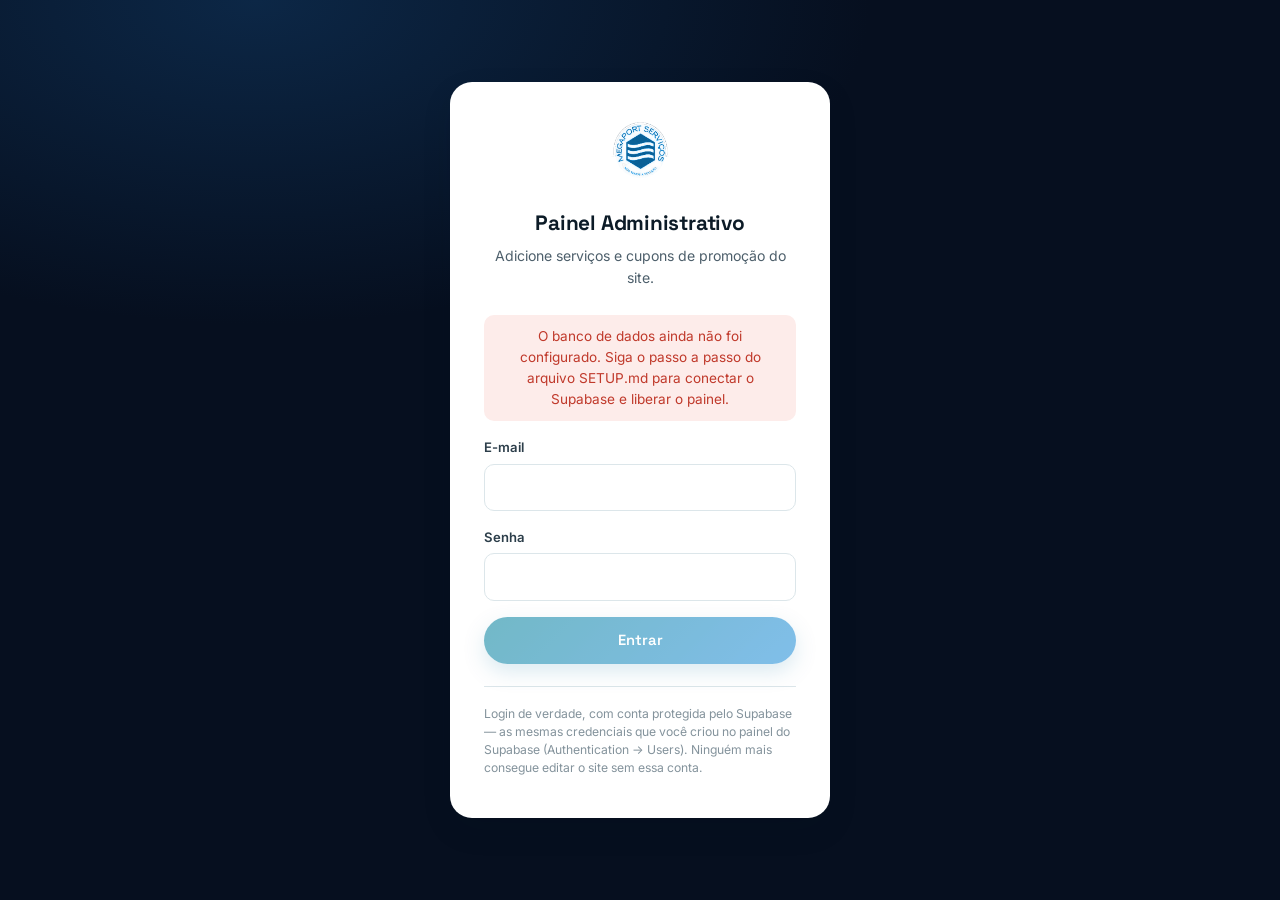
<file: admin.html>
<!DOCTYPE html>
<html lang="pt-BR">
<head>
<meta charset="UTF-8">
<meta name="viewport" content="width=device-width, initial-scale=1.0">
<title>Painel Administrativo — Megaport Serviços</title>
<meta name="robots" content="noindex, nofollow">
<link rel="icon" type="image/png" href="images/logo.png">
<link rel="preconnect" href="https://fonts.googleapis.com">
<link rel="preconnect" href="https://fonts.gstatic.com" crossorigin>
<link href="https://fonts.googleapis.com/css2?family=Space+Grotesk:wght@500;600;700&family=Inter:wght@400;500;600;700&display=swap" rel="stylesheet">
<link rel="stylesheet" href="css/admin.css">
</head>
<body>

<!-- ============ TELA DE LOGIN ============ -->
<div class="login-screen" id="login-screen">
  <div class="login-card">
    <img src="images/logo.png" alt="Megaport Serviços">
    <h1>Painel Administrativo</h1>
    <p class="subtitle">Adicione serviços e cupons de promoção do site.</p>
    <div class="error-msg" id="login-error">E-mail ou senha incorretos.</div>
    <form id="login-form">
      <div class="field">
        <label for="login-email">E-mail</label>
        <input type="email" id="login-email" autocomplete="username" required>
      </div>
      <div class="field">
        <label for="login-password">Senha</label>
        <input type="password" id="login-password" autocomplete="current-password" required>
      </div>
      <button type="submit" class="btn btn-primary btn-block" id="login-submit-btn">Entrar</button>
    </form>
    <div class="login-security-note">
      Login de verdade, com conta protegida pelo Supabase — as mesmas credenciais que você criou no
      painel do Supabase (Authentication → Users). Ninguém mais consegue editar o site sem essa conta.
    </div>
  </div>
</div>

<!-- ============ PAINEL (após login) ============ -->
<div class="dashboard" id="dashboard">

  <header class="admin-header">
    <div class="brand">
      <img src="images/logo.png" alt="Megaport Serviços">
      <div>
        <strong>Painel Administrativo</strong>
        <span>Megaport Serviços</span>
      </div>
    </div>
    <div class="admin-header-actions">
      <a class="btn btn-ghost btn-sm" href="index.html" target="_blank" rel="noopener">Ver site</a>
      <button class="btn btn-ghost btn-sm" id="logout-btn">Sair</button>
    </div>
  </header>

  <div class="publish-banner">
    <svg viewBox="0 0 24 24"><path d="M9 12l2 2 4-4"/><circle cx="12" cy="12" r="9"/></svg>
    <span><strong>Tudo em tempo real:</strong> qualquer alteração salva aqui aparece imediatamente para todos os visitantes do site — não precisa baixar nem subir nenhum arquivo.</span>
  </div>

  <nav class="admin-tabs">
    <button class="admin-tab-btn active" data-tab="servicos">Serviços</button>
    <button class="admin-tab-btn" data-tab="cupons">Cupons</button>
    <button class="admin-tab-btn" data-tab="seguranca">Segurança</button>
  </nav>

  <main class="admin-main">

    <!-- ---- TAB: SERVIÇOS ---- -->
    <section class="admin-panel active" id="panel-servicos">
      <div class="panel-head">
        <div>
          <h2>Serviços</h2>
          <p>Esses são os cards que aparecem na seção "Serviços" do site.</p>
        </div>
        <button class="btn btn-primary btn-sm" id="add-service-btn">+ Adicionar serviço</button>
      </div>
      <div class="item-list" id="services-list"></div>
    </section>

    <!-- ---- TAB: CUPONS ---- -->
    <section class="admin-panel" id="panel-cupons">
      <div class="panel-head">
        <div>
          <h2>Cupons e promoções</h2>
          <p>Cupons marcados como "ativo" (e dentro da validade) aparecem numa seção especial do site. Se não houver nenhum ativo, a seção fica oculta.</p>
        </div>
        <button class="btn btn-primary btn-sm" id="add-coupon-btn">+ Adicionar cupom</button>
      </div>
      <div class="item-list" id="coupons-list"></div>
    </section>

    <!-- ---- TAB: SEGURANÇA ---- -->
    <section class="admin-panel" id="panel-seguranca">
      <div class="panel-head">
        <div>
          <h2>Segurança</h2>
          <p>Troque a senha da sua conta de administrador.</p>
        </div>
      </div>
      <div class="security-card">
        <h3>Trocar senha</h3>
        <p>Vale para qualquer lugar que você acesse o painel — é a senha real da sua conta no Supabase.</p>
        <div class="error-msg" id="password-error"></div>
        <div class="field">
          <label for="current-password">Senha atual</label>
          <input type="password" id="current-password" autocomplete="current-password">
        </div>
        <div class="field">
          <label for="new-password">Nova senha</label>
          <input type="password" id="new-password" autocomplete="new-password">
        </div>
        <div class="field">
          <label for="confirm-password">Confirmar nova senha</label>
          <input type="password" id="confirm-password" autocomplete="new-password">
        </div>
        <button class="btn btn-primary" id="change-password-btn">Salvar nova senha</button>
      </div>
    </section>

  </main>

  <div class="action-bar">
    <span class="action-bar-status" id="action-status"></span>
  </div>

</div>

<!-- ============ MODAL: FORMULÁRIO DE SERVIÇO ============ -->
<div class="modal-overlay" id="service-modal">
  <div class="modal-box">
    <h3 id="service-modal-title">Adicionar serviço</h3>
    <form id="service-form">
      <input type="hidden" id="service-id">
      <div class="field">
        <label for="service-title">Título</label>
        <input type="text" id="service-title" required maxlength="60">
      </div>
      <div class="field">
        <label for="service-description">Descrição</label>
        <textarea id="service-description" required maxlength="220"></textarea>
      </div>
      <div class="field">
        <label>Ícone</label>
        <div class="icon-picker" id="icon-picker"></div>
      </div>
      <div class="checkbox-row">
        <input type="checkbox" id="service-featured">
        <label for="service-featured">Destacar este serviço (aparece maior, com selo)</label>
      </div>
      <div class="field conditional-field" id="badge-field">
        <label for="service-badge">Texto do selo</label>
        <input type="text" id="service-badge" maxlength="20" placeholder="Destaque">
      </div>
      <div class="field">
        <label for="service-link-type">Ao clicar no botão, o serviço deve...</label>
        <select id="service-link-type">
          <option value="whatsapp">Abrir o WhatsApp com uma mensagem</option>
          <option value="anchor">Rolar até outra seção do site</option>
          <option value="url">Abrir um link externo</option>
        </select>
      </div>
      <div class="field conditional-field" id="link-whatsapp-field">
        <label for="service-link-whatsapp">Mensagem do WhatsApp</label>
        <textarea id="service-link-whatsapp" maxlength="200">Olá! Vi o site da Megaport e gostaria de pedir um orçamento.</textarea>
      </div>
      <div class="field conditional-field" id="link-anchor-field">
        <label for="service-link-anchor">Seção do site (ex: #pombos, #contato)</label>
        <input type="text" id="service-link-anchor" placeholder="#servicos">
      </div>
      <div class="field conditional-field" id="link-url-field">
        <label for="service-link-url">Endereço do link</label>
        <input type="text" id="service-link-url" placeholder="https://">
      </div>
      <div class="field">
        <label for="service-link-label">Texto do botão</label>
        <input type="text" id="service-link-label" maxlength="30" placeholder="Pedir orçamento">
      </div>
      <div class="modal-actions">
        <button type="button" class="btn btn-ghost" id="service-cancel-btn">Cancelar</button>
        <button type="submit" class="btn btn-primary">Salvar serviço</button>
      </div>
    </form>
  </div>
</div>

<!-- ============ MODAL: FORMULÁRIO DE CUPOM ============ -->
<div class="modal-overlay" id="coupon-modal">
  <div class="modal-box">
    <h3 id="coupon-modal-title">Adicionar cupom</h3>
    <form id="coupon-form">
      <input type="hidden" id="coupon-id">
      <div class="field">
        <label for="coupon-title">Título</label>
        <input type="text" id="coupon-title" required maxlength="60" placeholder="Ex: 10% de desconto na primeira limpeza">
      </div>
      <div class="field">
        <label for="coupon-code">Código do cupom</label>
        <input type="text" id="coupon-code" required maxlength="30" placeholder="Ex: PRIMEIRA10" style="text-transform:uppercase">
      </div>
      <div class="field">
        <label for="coupon-description">Descrição (opcional)</label>
        <textarea id="coupon-description" maxlength="200" placeholder="Explique a condição da promoção"></textarea>
      </div>
      <div class="field">
        <label for="coupon-valid-until">Válido até (opcional — deixe em branco para não expirar)</label>
        <input type="date" id="coupon-valid-until">
      </div>
      <div class="checkbox-row">
        <input type="checkbox" id="coupon-active">
        <label for="coupon-active">Cupom ativo (visível no site)</label>
      </div>
      <div class="modal-actions">
        <button type="button" class="btn btn-ghost" id="coupon-cancel-btn">Cancelar</button>
        <button type="submit" class="btn btn-primary">Salvar cupom</button>
      </div>
    </form>
  </div>
</div>

<script src="js/vendor/supabase.js"></script>
<script src="js/supabase-config.js"></script>
<script src="js/icons.js"></script>
<script src="js/admin.js"></script>
</body>
</html>
</file>
<file: css/style.css>
:root{
    --navy-950:#060f1f;
    --navy-900:#0a1830;
    --navy-800:#11253d;
    --navy-700:#1b3554;
    --teal-600:#086478;
    --teal-500:#007f9a;
    --teal-400:#2ba0b8;
    --teal-300:#7fcad9;
    --blue-600:#1672c4;
    --blue-500:#1a8ad9;
    --whatsapp-green:#157f45;
    --whatsapp-green-dark:#11693a;
    --ice-50:#f3f8fa;
    --ice-100:#e7f0f3;
    --white:#ffffff;
    --ink-900:#0c1b27;
    --ink-700:#2c3e4a;
    --ink-600:#4d5f6b;
    --ink-400:#84939c;
    --line:#dce6ea;
    --line-dark:#203453;
    --grad-brand:linear-gradient(135deg,var(--teal-500),var(--blue-500));
    --grad-brand-soft:linear-gradient(135deg,rgba(0,127,154,.12),rgba(26,138,217,.12));
    --shadow-sm:0 2px 10px rgba(6,15,31,.06);
    --shadow-md:0 12px 30px rgba(6,15,31,.10);
    --shadow-lg:0 24px 60px rgba(6,15,31,.18);
    --radius-sm:10px;
    --radius-md:16px;
    --radius-lg:24px;
  }

  *,*::before,*::after{box-sizing:border-box; margin:0; padding:0;}
  html{scroll-behavior:smooth; scroll-padding-top:100px;}
  body{
    font-family:'Inter',system-ui,-apple-system,sans-serif;
    color:var(--ink-900);
    background:var(--white);
    line-height:1.6;
    -webkit-font-smoothing:antialiased;
    overflow-x:hidden;
  }
  img{max-width:100%; display:block;}
  a{color:inherit; text-decoration:none;}
  ul{list-style:none;}
  button{font:inherit; cursor:pointer; border:none; background:none; color:inherit;}
  h1,h2,h3,h4{
    font-family:'Space Grotesk',-apple-system,sans-serif;
    font-weight:700;
    line-height:1.1;
    letter-spacing:-0.01em;
    color:var(--ink-900);
  }
  .light-text h1, .light-text h2, .light-text h3{ color:var(--white); }

  .container{
    width:100%;
    max-width:1180px;
    margin:0 auto;
    padding:0 24px;
  }

  .eyebrow{
    display:inline-flex;
    align-items:center;
    gap:8px;
    font-family:'Space Grotesk',sans-serif;
    font-size:0.78rem;
    font-weight:600;
    letter-spacing:0.14em;
    text-transform:uppercase;
    color:#00697f;
    margin-bottom:14px;
  }
  .eyebrow::before{
    content:"";
    width:18px; height:2px;
    background:var(--grad-brand);
    border-radius:2px;
  }
  .light-text .eyebrow{ color:var(--teal-300); }

  h2.section-title{
    font-size:clamp(1.9rem, 3.4vw, 2.65rem);
    max-width:680px;
    margin-bottom:16px;
  }
  p.section-sub{
    font-size:1.05rem;
    color:var(--ink-600);
    max-width:560px;
    line-height:1.65;
  }
  .light-text p.section-sub{ color:#b7c6d2; }

  section{ padding:96px 0; position:relative; }
  @media (max-width:720px){ section{ padding:64px 0; } }

  .section-dark{ background:var(--navy-950); color:#cfdce4; }
  .section-ice{ background:var(--ice-50); }

  /* ===== Buttons ===== */
  .btn{
    display:inline-flex;
    align-items:center;
    justify-content:center;
    gap:10px;
    padding:14px 26px;
    border-radius:100px;
    font-family:'Space Grotesk',sans-serif;
    font-weight:600;
    font-size:0.98rem;
    white-space:nowrap;
    transition:transform .18s ease, box-shadow .18s ease, background .18s ease;
  }
  .btn svg{ width:19px; height:19px; flex-shrink:0; fill:currentColor; }
  .icon-wa{ fill:currentColor; }
  .btn-primary{
    background:var(--grad-brand);
    color:#fff;
    box-shadow:0 10px 24px rgba(0,110,160,.28);
  }
  .btn-primary:hover{ transform:translateY(-2px); box-shadow:0 14px 30px rgba(8, 231, 75, 0.507); }
  .btn-whatsapp{ background:var(--whatsapp-green); box-shadow:0 8px 20px rgba(9,74,42,.30); }
  .btn-whatsapp:hover{ background:var(--whatsapp-green-dark); box-shadow:0 12px 26px rgba(9,74,42,.38); }
  .btn-ghost{
    background:transparent;
    color:var(--white);
    border:1.5px solid rgba(255,255,255,.28);
  }
  .btn-ghost:hover{ border-color:rgba(255,255,255,.55); transform:translateY(-2px); }
  .btn-ghost-dark{
    background:transparent;
    color:var(--ink-900);
    border:1.5px solid var(--line);
  }
  .btn-ghost-dark:hover{ border-color:var(--teal-500); color:var(--teal-600); transform:translateY(-2px); }
  .btn-block{ width:100%; }

  /* ===== Header ===== */
  header{
    position:fixed; top:0; left:0; right:0;
    z-index:1000;
    background:rgba(6,15,31,.55);
    backdrop-filter:blur(14px);
    -webkit-backdrop-filter:blur(14px);
    border-bottom:1px solid rgba(255,255,255,.08);
    transition:background .25s ease, border-color .25s ease;
  }
  header.scrolled{
    background:rgba(6,15,31,.92);
  }
  .nav-wrap{
    display:flex;
    align-items:center;
    justify-content:space-between;
    height:92px;
  }
  .brand{
    display:flex;
    align-items:center;
    gap:11px;
  }
  /* ===== Logo do cabeçalho: brilho que atravessa, como no vídeo da marca ===== */
  .brand-logo{
    position:relative;
    display:block;
    width:77px; height:77px;
    border-radius:50%;
    overflow:hidden;
    flex-shrink:0;
    /* entrada suave ao carregar a página */
    animation:logo-in .7s cubic-bezier(.2,.7,.3,1) both;
  }
  .brand img{ width:77px; height:77px; border-radius:50%; }
  /* A faixa de luz: começa fora da logo, cruza na diagonal e some. */
  .brand-logo::after{
    content:"";
    position:absolute;
    top:-40%; left:-60%;
    width:45%; height:180%;
    background:linear-gradient(90deg,
      rgba(255,255,255,0) 0%,
      rgba(255,255,255,.65) 50%,
      rgba(255,255,255,0) 100%);
    transform:rotate(14deg) translateX(0);
    animation:logo-shine 7s ease-in-out 1.2s infinite;
    pointer-events:none;
  }
  @keyframes logo-in{
    from{ opacity:0; transform:scale(.8); }
    to{ opacity:1; transform:scale(1); }
  }
  @keyframes logo-shine{
    0%     { transform:rotate(14deg) translateX(0);     opacity:0; }
    6%     { opacity:1; }
    22%    { transform:rotate(14deg) translateX(320%);  opacity:0; }
    100%   { transform:rotate(14deg) translateX(320%);  opacity:0; }
  }
  .brand-text{ display:flex; flex-direction:column; line-height:1.15; }
  .brand-text strong{
    font-family:'Space Grotesk',sans-serif;
    font-size:1.18rem;
    font-weight:700;
    color:#fff;
    letter-spacing:0.01em;
  }
  .brand-text span{
    font-size:0.7rem;
    letter-spacing:0.1em;
    color:var(--teal-300);
    text-transform:uppercase;
  }
  nav.main-nav{ display:flex; align-items:center; gap:36px; }
  nav.main-nav a{
    font-size:0.93rem;
    font-weight:500;
    color:#cfdce4;
    transition:color .15s ease;
    position:relative;
  }
  nav.main-nav a:hover{ color:#fff; }
  .nav-actions{ display:flex; align-items:center; gap:18px; }
  .btn-nav-cta{
    padding:11px 20px;
    font-size:0.9rem;
  }
  .menu-toggle{
    display:none;
    width:42px; height:42px;
    align-items:center; justify-content:center;
    color:#fff;
  }
  .menu-toggle svg{ width:24px; height:24px; }

  @media (max-width:920px){
    nav.main-nav{
      position:fixed;
      top:92px; left:0; right:0;
      flex-direction:column;
      align-items:flex-start;
      gap:0;
      background:rgba(6,15,31,.98);
      backdrop-filter:blur(14px);
      padding:8px 24px 20px;
      border-bottom:1px solid rgba(255,255,255,.08);
      transform:translateY(-12px);
      opacity:0;
      visibility:hidden;
      pointer-events:none;
      transition:opacity .22s ease, transform .22s ease, visibility .22s;
    }
    nav.main-nav.open{
      transform:translateY(0);
      opacity:1;
      visibility:visible;
      pointer-events:auto;
    }
    nav.main-nav a{
      width:100%;
      padding:14px 0;
      border-bottom:1px solid rgba(255,255,255,.06);
      font-size:1rem;
    }
    .nav-actions .btn-nav-cta{ display:none; }
    .menu-toggle{ display:flex; }
  }

  /* ===== Hero ===== */
  .hero{
    background:radial-gradient(ellipse 90% 60% at 18% 0%, #0c2746 0%, var(--navy-950) 55%), var(--navy-950);
    color:#fff;
    padding:168px 0 110px;
    position:relative;
    overflow:hidden;
  }
  .hero-dots{
    position:absolute; inset:0;
    background-image:radial-gradient(rgba(127,202,217,.18) 1px, transparent 1.5px);
    background-size:34px 34px;
    mask-image:radial-gradient(ellipse 70% 70% at 75% 30%, black 0%, transparent 70%);
    -webkit-mask-image:radial-gradient(ellipse 70% 70% at 75% 30%, black 0%, transparent 70%);
    pointer-events:none;
  }
  .hero-grid{
    display:grid;
    grid-template-columns:1.05fr 0.95fr;
    gap:40px;
    align-items:center;
    position:relative;
    z-index:2;
  }
  .hero-badge{
    display:inline-flex;
    align-items:center;
    gap:10px;
    padding:11px 20px 11px 14px;
    border-radius:100px;
    background:rgba(127,202,217,.1);
    border:1px solid rgba(127,202,217,.3);
    font-size:0.98rem;
    font-weight:600;
    color:var(--teal-300);
    margin-bottom:26px;
  }
  .hero-badge svg{ width:19px; height:19px; flex-shrink:0; }
  .hero h1{
    font-size:clamp(2.3rem, 4.6vw, 3.6rem);
    max-width:610px;
    margin-bottom:22px;
    color:#ffffff;
  }
  .hero h1 .accent{
    background:linear-gradient(135deg,var(--teal-300),var(--blue-500));
    -webkit-background-clip:text;
    background-clip:text;
    color:transparent;
  }
  .hero p.lead{
    font-size:1.1rem;
    color:#b7c6d2;
    max-width:520px;
    margin-bottom:34px;
  }
  .hero-ctas{ display:flex; align-items:center; gap:16px; flex-wrap:wrap; margin-bottom:30px; }
  .hero-note{
    font-size:0.88rem;
    color:#8ba0ad;
    max-width:480px;
    padding-top:18px;
    border-top:1px solid rgba(255,255,255,.1);
  }
  .hero-note strong{ color:#cfe6ec; font-weight:600; }
  .hero-selo-gaucha{
    height:46px;
    width:auto;
    margin-top:20px;
  }

  .hero-stats-bar{
    display:flex;
    flex-wrap:wrap;
    gap:32px;
    margin-top:64px;
    padding-top:32px;
    border-top:1px solid rgba(255,255,255,.1);
    position:relative;
    z-index:2;
  }
  .hero-stat-item{ display:flex; flex-direction:column; gap:4px; }
  .hero-stat-item strong{
    font-family:'Space Grotesk',sans-serif;
    font-size:1.3rem;
    font-weight:700;
    color:#fff;
  }
  .hero-stat-item span{ font-size:0.84rem; color:#8ba0ad; }
  @media (max-width:640px){
    .hero-stats-bar{ gap:24px 40px; margin-top:44px; padding-top:26px; }
  }

  .hero-visual{
    position:relative;
    height:480px;
    display:flex;
    align-items:center;
    justify-content:center;
  }
  /* z-index para a marca ficar ACIMA do halo (.hero-glow é absoluto e,
     sem isso, era pintado por cima, deixando o branco das ondas azulado). */
  .hero-visual svg{ width:100%; height:100%; max-width:460px; position:relative; z-index:1; }
  .hero-glow{
    position:absolute;
    width:380px; height:380px;
    background:radial-gradient(circle, rgba(0,127,154,.35), transparent 70%);
    filter:blur(10px);
    border-radius:50%;
  }
  @keyframes drift{
    0%,100%{ transform:translateY(0px); }
    50%{ transform:translateY(-12px); }
  }
  @keyframes wave-shift{
    0%{ transform:translateX(0); }
    50%{ transform:translateX(7px); }
    100%{ transform:translateX(0); }
  }
  /* ===== Marca do hero (o logo real da empresa, em vetor) =====
     Entrada: a marca surge do escuro; as ondas sobem logo depois.
     Depois disso, a cada 7s uma faixa de luz atravessa a face,
     como o reflexo no fim do vídeo institucional. */
  .hero-mark .mark-body{
    opacity:0;
    animation:mark-appear 1.1s cubic-bezier(.2,.7,.3,1) .2s forwards;
  }
  .hero-mark .mark-waves{
    opacity:0;
    animation:mark-rise 1s cubic-bezier(.2,.7,.3,1) .75s forwards;
  }
  .hero-mark .shine-band{
    animation:hex-sweep 7s ease-in-out 1.9s infinite;
  }
  .hero-mark{ overflow:visible; }
  @keyframes mark-appear{
    from{ opacity:0; }
    to  { opacity:1; }
  }
  @keyframes mark-rise{
    from{ opacity:0; transform:translateY(16px); }
    to  { opacity:1; transform:translateY(0); }
  }
  @keyframes hex-sweep{
    0%   { transform:translateX(0);    opacity:0; }
    4%   { opacity:1; }
    26%  { transform:translateX(560px); opacity:0; }
    100% { transform:translateX(560px); opacity:0; }
  }

  .float-group{ animation:drift 6s ease-in-out infinite; }
  .wave-line-1{ animation:wave-shift 5s ease-in-out infinite; }
  .wave-line-2{ animation:wave-shift 5s ease-in-out infinite .4s; }
  .wave-line-3{ animation:wave-shift 5s ease-in-out infinite .8s; }

  @media (max-width:980px){
    .hero-grid{ grid-template-columns:1fr; }
    .hero-visual{ height:320px; order:-1; margin-bottom:8px; }
    .hero{ padding-top:140px; }
  }

  /* ===== Wave divider ===== */
  .wave-divider{ display:block; width:100%; line-height:0; }
  .wave-divider svg{ width:100%; height:64px; display:block; }
  @media (max-width:720px){ .wave-divider svg{ height:36px; } }

  /* ===== Sobre ===== */
  .about-grid{
    display:grid;
    grid-template-columns:1.1fr 0.9fr;
    gap:64px;
    align-items:start;
  }
  .about-grid p{ color:var(--ink-600); margin-bottom:18px; font-size:1.02rem; }
  .quote-block{
    margin-top:28px;
    padding:22px 24px;
    background:var(--ice-50);
    border-left:3px solid var(--teal-500);
    border-radius:0 var(--radius-sm) var(--radius-sm) 0;
    font-family:'Space Grotesk',sans-serif;
    font-size:1.08rem;
    font-weight:500;
    color:var(--ink-900);
  }
  .about-photos{ display:grid; grid-template-columns:1fr 1fr; gap:14px; margin-bottom:22px; }
  .about-photos img{
    width:100%; height:170px;
    object-fit:cover;
    border-radius:var(--radius-md);
    display:block;
  }
  .highlight-list{ display:grid; grid-template-columns:1fr 1fr; gap:18px; }
  .highlight-item{
    display:flex;
    flex-direction:column;
    gap:12px;
    padding:24px 22px;
    background:#fff;
    border:1px solid var(--line);
    border-radius:var(--radius-md);
    transition:transform .2s ease, box-shadow .2s ease, border-color .2s ease;
  }
  .highlight-item:hover{ transform:translateY(-4px); box-shadow:var(--shadow-md); border-color:transparent; }
  .icon-badge{
    width:42px; height:42px;
    border-radius:11px;
    background:var(--grad-brand-soft);
    display:flex; align-items:center; justify-content:center;
  }
  .icon-badge svg{ width:21px; height:21px; stroke:var(--teal-500); fill:none; stroke-width:1.7; stroke-linecap:round; stroke-linejoin:round; }
  .highlight-item span{ font-size:0.92rem; font-weight:600; color:var(--ink-900); font-family:'Space Grotesk',sans-serif; }

  @media (max-width:860px){
    .about-grid{ grid-template-columns:1fr; gap:40px; }
  }
  @media (max-width:520px){
    .highlight-list{ grid-template-columns:1fr; }
  }

  /* ===== Serviços ===== */
  .section-head{ display:flex; justify-content:space-between; align-items:flex-end; gap:32px; margin-bottom:48px; flex-wrap:wrap; }
  .services-grid{
    display:grid;
    grid-template-columns:repeat(3, 1fr);
    gap:22px;
  }
  .service-card{
    background:#fff;
    border:1px solid var(--line);
    border-radius:var(--radius-lg);
    padding:30px 26px;
    position:relative;
    display:flex;
    flex-direction:column;
    transition:transform .22s ease, box-shadow .22s ease, border-color .22s ease;
    overflow:hidden;
  }
  .service-card:hover{ transform:translateY(-5px); box-shadow:var(--shadow-lg); border-color:transparent; }
  .service-card.featured{
    background:var(--navy-950);
    border-color:var(--navy-950);
  }
  .service-card.featured h3, .service-card.featured p{ color:#fff; }
  .service-card.featured p{ color:#aebfc9; }
  .service-icon{
    width:54px; height:54px;
    border-radius:14px;
    background:var(--grad-brand-soft);
    display:flex; align-items:center; justify-content:center;
    margin-bottom:20px;
  }
  .service-card.featured .service-icon{ background:rgba(127,202,217,.14); }
  .service-icon svg{ width:26px; height:26px; stroke:var(--teal-500); fill:none; stroke-width:1.6; stroke-linecap:round; stroke-linejoin:round; }
  .service-card.featured .service-icon svg{ stroke:var(--teal-300); }
  .service-card h3{ font-size:1.18rem; margin-bottom:10px; }
  .service-card p{ color:var(--ink-600); font-size:0.95rem; margin-bottom:20px; }
  .service-badge{
    position:absolute; top:24px; right:24px;
    font-size:0.68rem; font-weight:700;
    letter-spacing:0.06em; text-transform:uppercase;
    color:var(--navy-950);
    background:linear-gradient(135deg,var(--teal-300),var(--blue-500));
    padding:5px 11px;
    border-radius:100px;
  }
  .service-link{
    display:inline-flex; align-items:center; gap:6px;
    font-size:0.88rem; font-weight:600;
    color:var(--teal-500);
    font-family:'Space Grotesk',sans-serif;
  }
  .service-link-whatsapp{ color:var(--whatsapp-green-dark); }
  .service-card.featured .service-link{ color:var(--teal-300); }
  .service-card.featured .service-link-whatsapp{ color:var(--whatsapp-green); }
  .service-link svg{ width:15px; height:15px; transition:transform .18s ease; }
  .service-card:hover .service-link svg{ transform:translateX(3px); }

  /* Botão de ação dentro do card de serviço: fica sempre grudado na base
     do card, para que todos os botões da linha se alinhem entre si. */
  .service-cta{
    margin-top:auto;
    align-self:flex-start;
    padding:11px 20px;
    font-size:0.9rem;
    /* Sem sombra colorida aqui: nove botões brilhando lado a lado pesa
       demais. A sombra fica reservada para os CTAs grandes (topo, hero,
       contato). Aqui o destaque vem da própria cor do botão. */
    box-shadow:none;
  }
  .service-cta:hover{ box-shadow:none; }
  .service-cta svg{ width:17px; height:17px; }
  .service-card:hover .service-cta svg:not(.icon-wa){ transform:translateX(2px); }
  .service-cta svg:not(.icon-wa){ transition:transform .18s ease; }
  @media (max-width:600px){
    .service-cta{ align-self:stretch; width:100%; }
  }

  @media (max-width:920px){ .services-grid{ grid-template-columns:repeat(2,1fr); } }
  @media (max-width:600px){ .services-grid{ grid-template-columns:1fr; } }

  /* ===== Cupons / Promoções ===== */
  .coupons-grid{
    display:grid;
    grid-template-columns:repeat(auto-fill, minmax(280px, 1fr));
    gap:22px;
  }
  .coupon-card{
    position:relative;
    background:#fff;
    border:1.5px dashed var(--teal-400);
    border-radius:var(--radius-lg);
    padding:26px 26px 24px;
    display:flex;
    flex-direction:column;
    gap:12px;
  }
  .coupon-card::before, .coupon-card::after{
    content:"";
    position:absolute;
    top:50%; transform:translateY(-50%);
    width:22px; height:22px;
    background:var(--ice-50);
    border-radius:50%;
  }
  .coupon-card::before{ left:-11px; }
  .coupon-card::after{ right:-11px; }
  .coupon-top{ display:flex; align-items:center; justify-content:space-between; gap:10px; }
  .coupon-card h3{ font-size:1.1rem; }
  .coupon-expiry{ font-size:0.76rem; font-weight:600; color:var(--ink-400); white-space:nowrap; }
  .coupon-card p{ color:var(--ink-600); font-size:0.92rem; }
  .coupon-code-row{
    display:flex; align-items:center; gap:10px;
    margin-top:auto;
    padding-top:14px;
    border-top:1px dashed var(--line);
  }
  .coupon-code{
    font-family:'Space Grotesk',sans-serif;
    font-weight:700;
    font-size:1rem;
    letter-spacing:0.04em;
    color:var(--teal-600);
    background:var(--grad-brand-soft);
    padding:8px 14px;
    border-radius:8px;
    flex:1;
  }
  .coupon-copy-btn{
    display:flex; align-items:center; justify-content:center;
    width:38px; height:38px;
    border-radius:8px;
    border:1px solid var(--line);
    color:var(--ink-600);
    flex-shrink:0;
    transition:border-color .15s ease, color .15s ease;
  }
  .coupon-copy-btn svg{ width:17px; height:17px; stroke:currentColor; fill:none; stroke-width:1.7; }
  .coupon-copy-btn:hover{ border-color:var(--teal-500); color:var(--teal-600); }
  .coupon-copy-btn.copied{ border-color:var(--teal-500); color:var(--teal-500); }


  .pombos-grid{
    display:grid;
    grid-template-columns:1fr 1fr;
    gap:60px;
    align-items:start;
  }
  .problem-row{
    display:flex; gap:28px; margin:30px 0 36px;
    padding-bottom:30px;
    border-bottom:1px solid rgba(255,255,255,.1);
  }
  .problem-item{ display:flex; align-items:center; gap:10px; color:#8ba0ad; font-size:0.92rem; font-weight:500; }
  .problem-item svg{ width:18px; height:18px; stroke:#8ba0ad; fill:none; stroke-width:1.6; }

  .benefit-list{ display:flex; flex-direction:column; gap:16px; margin-bottom:34px; }
  .benefit-list li{ display:flex; align-items:flex-start; gap:13px; font-size:1rem; color:#dbe6ec; }
  .benefit-list li svg{
    width:21px; height:21px; flex-shrink:0; margin-top:1px;
    stroke:var(--navy-950); fill:var(--teal-300);
  }
  .badge-row{ display:flex; flex-wrap:wrap; gap:10px; margin-bottom:36px; }
  .badge-pill{
    font-size:0.78rem; font-weight:600;
    padding:8px 15px;
    border-radius:100px;
    background:rgba(127,202,217,.08);
    border:1px solid rgba(127,202,217,.22);
    color:var(--teal-300);
  }
  .pombos-visual{
    position:relative;
    border-radius:var(--radius-lg);
    background-image:
      linear-gradient(165deg, rgba(6,15,31,.32) 0%, rgba(6,15,31,.5) 45%, rgba(6,15,31,.68) 100%),
      url('../images/equipe-pombos-instalacao.jpg');
    background-size: cover;
    background-position: center 52%;
    background-repeat: no-repeat;
    border:1px solid var(--line-dark);
    padding:28px 24px;
    display:flex; flex-direction:column; gap:14px;
    overflow:hidden;
  }
  .pombos-stat{
    display:flex; align-items:center; gap:16px;
    padding:14px 16px;
    background:rgba(6,15,31,.8);
    backdrop-filter:blur(3px);
    -webkit-backdrop-filter:blur(3px);
    border-radius:14px;
    border:1px solid rgba(255,255,255,.06);
  }
  .pombos-stat .icon-badge{ background:rgba(127,202,217,.16); flex-shrink:0; }
  .pombos-stat .icon-badge svg{ stroke:var(--teal-300); }
  .pombos-stat strong{ display:block; font-family:'Space Grotesk',sans-serif; font-size:1rem; color:#fff; margin-bottom:3px; }
  .pombos-stat span{ font-size:0.86rem; color:#c2d2db; }

  @media (max-width:920px){ .pombos-grid{ grid-template-columns:1fr; gap:40px; } }
  @media (max-width:560px){ .problem-row{ flex-direction:column; gap:12px; } }

  /* ===== Parceiros / Tecnologia ===== */
  .partners-section{ padding:36px 0; }
  .partners-row{
    display:flex;
    align-items:center;
    flex-wrap:wrap;
    gap:12px 14px;
  }
  .partners-label{
    font-family:'Space Grotesk',sans-serif;
    font-size:0.82rem;
    font-weight:600;
    color:#8ba0ad;
    margin-right:4px;
    white-space:nowrap;
  }
  .partner-chip{
    font-size:0.82rem;
    font-weight:500;
    color:#c2d2db;
    padding:7px 14px;
    border-radius:100px;
    border:1px solid rgba(255,255,255,.14);
    background:rgba(255,255,255,.03);
    white-space:nowrap;
  }

  /* ===== Experiência ===== */
  .exp-block{ margin-bottom:32px; }
  .exp-block h4{
    font-family:'Space Grotesk',sans-serif;
    font-size:0.92rem; font-weight:600;
    color:var(--ink-900);
    margin-bottom:14px;
  }
  .chip-row{ display:flex; flex-wrap:wrap; gap:10px; }
  .chip{
    font-size:0.86rem; font-weight:500;
    padding:9px 16px;
    border-radius:100px;
    background:#fff;
    border:1px solid var(--line);
    color:var(--ink-600);
  }

  /* ===== Clientes ===== */
  .clients-grid{
    display:grid;
    grid-template-columns:repeat(3, 1fr);
    gap:18px;
  }
  .client-card{
    background:#fff;
    border:1px solid var(--line);
    border-radius:var(--radius-md);
    padding:26px 22px;
    min-height:108px;
    display:flex; flex-direction:column; justify-content:center;
    transition:transform .2s ease, box-shadow .2s ease;
  }
  .client-card:hover{ transform:translateY(-3px); box-shadow:var(--shadow-md); }
  .client-card strong{
    font-family:'Space Grotesk',sans-serif;
    font-size:1rem;
    color:var(--ink-900);
    display:block;
    margin-bottom:4px;
  }
  .client-card span{ font-size:0.82rem; color:#5c6f79; }
  @media (max-width:860px){ .clients-grid{ grid-template-columns:repeat(2,1fr); } }
  @media (max-width:560px){ .clients-grid{ grid-template-columns:1fr; } }

  .clients-cta{
    margin-top:36px;
    display:flex; align-items:center; gap:14px;
    font-family:'Space Grotesk',sans-serif;
    font-weight:600;
    color:var(--ink-900);
  }
  .clients-cta a{ color:var(--teal-600); display:inline-flex; align-items:center; gap:6px; }
  .clients-cta a svg{ width:16px; height:16px; }

  /* ===== Depoimentos ===== */
  .testimonials-grid{
    display:grid;
    grid-template-columns:repeat(3, 1fr);
    gap:22px;
  }
  .testimonial-card{
    background:#fff;
    border:1px solid var(--line);
    border-radius:var(--radius-lg);
    padding:30px 26px;
    display:flex;
    flex-direction:column;
  }
  .testimonial-card .quote-icon{
    width:30px; height:30px;
    color:var(--teal-400);
    margin-bottom:14px;
  }
  .testimonial-card p{
    color:var(--ink-700);
    font-size:0.96rem;
    line-height:1.6;
    margin-bottom:18px;
    flex:1;
  }
  .testimonial-author{
    font-family:'Space Grotesk',sans-serif;
    font-weight:600;
    font-size:0.84rem;
    color:#5c6f79;
    padding-top:14px;
    border-top:1px solid var(--line);
  }
  @media (max-width:920px){ .testimonials-grid{ grid-template-columns:1fr 1fr; } }
  @media (max-width:600px){ .testimonials-grid{ grid-template-columns:1fr; } }

  /* ===== Contato ===== */
  .contact-grid{
    display:grid;
    grid-template-columns:1.1fr 0.9fr;
    gap:50px;
    align-items:center;
  }
  .contact-card{
    background:linear-gradient(160deg, var(--navy-800), var(--navy-900));
    border:1px solid var(--line-dark);
    border-radius:var(--radius-lg);
    padding:38px;
  }
  .contact-card .wa-row{
    display:flex; align-items:center; gap:16px;
    margin-bottom:26px;
  }
  .wa-icon-circle{
    width:54px; height:54px; border-radius:50%;
    background:var(--whatsapp-green);
    display:flex; align-items:center; justify-content:center;
    flex-shrink:0;
  }
  .wa-icon-circle svg{ width:26px; height:26px; fill:#fff; }
  .contact-card .wa-row strong{ display:block; font-family:'Space Grotesk',sans-serif; font-size:1.2rem; color:#fff; }
  .contact-card .wa-row span{ font-size:0.9rem; color:#9bb0bc; }
  .contact-list{ display:flex; flex-direction:column; gap:0; margin-top:26px; }
  .contact-list li{
    display:flex; align-items:center; gap:13px;
    padding:14px 0;
    border-top:1px solid rgba(255,255,255,.08);
    font-size:0.92rem; color:#cfdce4;
  }
  .contact-list li svg{ width:18px; height:18px; stroke:var(--teal-300); fill:none; stroke-width:1.6; flex-shrink:0; }
  .contact-list li a:hover{ color:#fff; }

  @media (max-width:920px){ .contact-grid{ grid-template-columns:1fr; } }

  /* ===== Footer ===== */
  footer{ background:#040a15; color:#8ba0ad; padding:60px 0 28px; }
  .footer-top{
    display:flex; justify-content:space-between; align-items:flex-start;
    gap:40px; flex-wrap:wrap;
    padding-bottom:40px;
    border-bottom:1px solid rgba(255,255,255,.07);
  }
  .footer-brand{ display:flex; align-items:center; gap:12px; }
  .footer-brand img{ width:46px; height:46px; border-radius:50%; }
  .footer-brand strong{ display:block; font-family:'Space Grotesk',sans-serif; color:#fff; font-size:1.05rem; }
  .footer-brand span{ font-size:0.76rem; letter-spacing:0.08em; text-transform:uppercase; color:var(--teal-400); }
  .footer-selo-gaucha{ height:26px; width:auto; align-self:center; }
  .footer-nav{ display:flex; gap:28px; flex-wrap:wrap; }
  .footer-nav a{ font-size:0.9rem; color:#9bb0bc; }
  .footer-nav a:hover{ color:#fff; }
  .footer-social{ display:flex; gap:12px; }
  .footer-social a{
    width:38px; height:38px; border-radius:50%;
    border:1px solid rgba(255,255,255,.14);
    display:flex; align-items:center; justify-content:center;
  }
  .footer-social a svg{ width:17px; height:17px; stroke:#cfdce4; fill:none; stroke-width:1.6; }
  .footer-social a:hover{ border-color:var(--teal-400); }
  .footer-social a.whatsapp{ border-color:var(--whatsapp-green); }
  .footer-social a.whatsapp svg{ stroke:var(--whatsapp-green); }
  .footer-social a.whatsapp:hover{ border-color:var(--whatsapp-green-dark); }
  .footer-social a.whatsapp:hover svg{ stroke:var(--whatsapp-green-dark); }
  .footer-bottom{
    display:flex; justify-content:space-between; flex-wrap:wrap; gap:10px;
    padding-top:24px;
    font-size:0.8rem;
    color:#7691a2;
  }

  /* ===== Floating WhatsApp ===== */
  .fab-whatsapp{
    position:fixed;
    bottom:24px; right:24px;
    width:60px; height:60px;
    border-radius:50%;
    background:var(--whatsapp-green);
    display:flex; align-items:center; justify-content:center;
    box-shadow:0 8px 22px rgba(9,74,42,.42);
    z-index:999;
    transition:transform .2s ease, box-shadow .2s ease;
  }
  .fab-whatsapp:hover{ transform:scale(1.08); background:var(--whatsapp-green-dark); box-shadow:0 12px 28px rgba(9,74,42,.5); }
  .fab-whatsapp svg{ width:28px; height:28px; fill:#fff; }
  @media (max-width:600px){
    .fab-whatsapp{ width:54px; height:54px; bottom:18px; right:18px; }
    .fab-whatsapp svg{ width:25px; height:25px; }
  }

  /* ===== Popup Redes Sociais ===== */
  .social-popup-overlay{
    position:fixed; inset:0;
    background:rgba(6,15,31,.6);
    backdrop-filter:blur(4px);
    -webkit-backdrop-filter:blur(4px);
    display:flex; align-items:center; justify-content:center;
    z-index:2000;
    padding:20px;
    opacity:0;
    visibility:hidden;
    transition:opacity .25s ease, visibility .25s ease;
  }
  .social-popup-overlay.visible{ opacity:1; visibility:visible; }
  .social-popup{
    position:relative;
    background:#fff;
    border-radius:var(--radius-lg);
    padding:40px 34px 32px;
    max-width:380px;
    width:100%;
    text-align:center;
    box-shadow:var(--shadow-lg);
    transform:translateY(14px) scale(0.98);
    transition:transform .25s ease;
  }
  .social-popup-overlay.visible .social-popup{ transform:translateY(0) scale(1); }
  .social-popup-close{
    position:absolute; top:14px; right:14px;
    width:32px; height:32px;
    display:flex; align-items:center; justify-content:center;
    border-radius:50%;
    color:var(--ink-400);
    transition:background .15s ease, color .15s ease;
  }
  .social-popup-close:hover{ background:var(--ice-100); color:var(--ink-900); }
  .social-popup-close svg{ width:18px; height:18px; }
  .social-popup-logo{
    width:64px; height:64px;
    border-radius:50%;
    margin:0 auto 18px;
  }
  .social-popup h3{ font-size:1.25rem; margin-bottom:10px; }
  .social-popup p{ font-size:0.92rem; color:var(--ink-600); line-height:1.55; margin-bottom:24px; }
  .social-popup-actions{ display:flex; gap:12px; margin-bottom:16px; }
  .social-popup-btn{
    flex:1;
    display:flex; align-items:center; justify-content:center;
    gap:8px;
    padding:12px 10px;
    border-radius:12px;
    font-family:'Space Grotesk',sans-serif;
    font-weight:600;
    font-size:0.88rem;
    border:1.5px solid var(--line);
    color:var(--ink-900);
    transition:transform .15s ease, border-color .15s ease, background .15s ease;
  }
  .social-popup-btn svg{ width:18px; height:18px; }
  .social-popup-btn.instagram:hover{ border-color:#d6249f; color:#d6249f; transform:translateY(-2px); }
  .social-popup-btn.whatsapp{ border-color:var(--whatsapp-green); background:var(--whatsapp-green); color:#fff; }
  .social-popup-btn.whatsapp:hover{ border-color:var(--whatsapp-green-dark); background:var(--whatsapp-green-dark); color:#fff; transform:translateY(-2px); }
  .social-popup-dismiss{
    font-size:0.84rem;
    color:#5c6f79;
    text-decoration:underline;
    text-underline-offset:3px;
  }
  .social-popup-dismiss:hover{ color:var(--ink-600); }

  @media (prefers-reduced-motion: reduce){
    .social-popup-overlay, .social-popup{ transition:none; }
  }

  /* ===== Reveal animation ===== */
  [data-reveal]{
    opacity:0;
    transform:translateY(22px);
    transition:opacity .7s ease, transform .7s ease;
  }
  [data-reveal].in-view{ opacity:1; transform:translateY(0); }

  @media (prefers-reduced-motion: reduce){
    html{ scroll-behavior:auto; }
    [data-reveal]{ opacity:1; transform:none; transition:none; }
    .float-group, .wave-line-1, .wave-line-2, .wave-line-3{ animation:none; }
    /* Marca e logo ficam no estado final, sem movimento nenhum. */
    .brand-logo{ animation:none; }
    .brand-logo::after{ animation:none; opacity:0; }
    .hero-mark .mark-body,
    .hero-mark .mark-waves{ animation:none; opacity:1; transform:none; }
    .hero-mark .shine-band{ animation:none; }
    .hero-mark .hex-shine{ display:none; }
  }
</file>
<file: css/admin.css>
:root{
  --navy-950:#060f1f;
  --navy-900:#0a1830;
  --navy-800:#11253d;
  --teal-600:#086478;
  --teal-500:#007f9a;
  --teal-400:#2ba0b8;
  --teal-300:#7fcad9;
  --blue-500:#1a8ad9;
  --ice-50:#f3f8fa;
  --ice-100:#e7f0f3;
  --white:#ffffff;
  --ink-900:#0c1b27;
  --ink-700:#2c3e4a;
  --ink-600:#4d5f6b;
  --ink-400:#84939c;
  --line:#dce6ea;
  --red-500:#c0392b;
  --red-bg:#fdecea;
  --green-600:#1f8a4d;
  --green-bg:#eafaf1;
  --grad-brand:linear-gradient(135deg,var(--teal-500),var(--blue-500));
  --grad-brand-soft:linear-gradient(135deg,rgba(0,127,154,.1),rgba(26,138,217,.1));
  --radius-sm:10px;
  --radius-md:16px;
  --radius-lg:22px;
  --shadow-sm:0 2px 10px rgba(6,15,31,.06);
  --shadow-md:0 12px 30px rgba(6,15,31,.10);
}
*,*::before,*::after{ box-sizing:border-box; margin:0; padding:0; }
body{
  font-family:'Inter',system-ui,-apple-system,sans-serif;
  background:var(--ice-50);
  color:var(--ink-900);
  line-height:1.55;
  min-height:100vh;
}
h1,h2,h3,h4{ font-family:'Space Grotesk',-apple-system,sans-serif; font-weight:700; letter-spacing:-0.01em; }
button{ font:inherit; cursor:pointer; }
input,textarea,select{ font:inherit; }
a{ color:inherit; }

/* ===== Login screen ===== */
.login-screen{
  min-height:100vh;
  display:flex; align-items:center; justify-content:center;
  padding:24px;
  background:radial-gradient(ellipse 80% 60% at 20% 0%, #0c2746 0%, var(--navy-950) 60%), var(--navy-950);
}
.login-card{
  background:#fff;
  border-radius:var(--radius-lg);
  padding:40px 34px;
  max-width:380px;
  width:100%;
  box-shadow:var(--shadow-md);
  text-align:center;
}
.login-card img{ width:60px; height:60px; border-radius:50%; margin:0 auto 18px; }
.login-card h1{ font-size:1.3rem; margin-bottom:6px; }
.login-card p.subtitle{ font-size:0.88rem; color:var(--ink-600); margin-bottom:26px; }
.field{ text-align:left; margin-bottom:16px; }
.field label{ display:block; font-size:0.82rem; font-weight:600; margin-bottom:6px; color:var(--ink-700); }
.field input, .field textarea, .field select{
  width:100%;
  padding:11px 13px;
  border:1.5px solid var(--line);
  border-radius:10px;
  font-size:0.95rem;
  color:var(--ink-900);
  transition:border-color .15s ease;
}
.field input:focus, .field textarea:focus, .field select:focus{
  outline:none; border-color:var(--teal-500);
}
.field textarea{ resize:vertical; min-height:80px; }
.field-hint{ font-size:0.78rem; color:var(--ink-400); margin-top:5px; }
.btn{
  display:inline-flex; align-items:center; justify-content:center; gap:8px;
  padding:12px 22px;
  border-radius:100px;
  font-family:'Space Grotesk',sans-serif;
  font-weight:600;
  font-size:0.92rem;
  border:none;
  transition:transform .15s ease, box-shadow .15s ease, background .15s ease, border-color .15s ease, color .15s ease;
}
.btn-primary{ background:var(--grad-brand); color:#fff; box-shadow:0 8px 20px rgba(0,110,160,.25); }
.btn-primary:hover{ transform:translateY(-1px); }
.btn-block{ width:100%; }
.btn-secondary{ background:var(--ice-100); color:var(--ink-900); }
.btn-secondary:hover{ background:var(--line); }
.btn-ghost{ background:transparent; border:1.5px solid var(--line); color:var(--ink-700); }
.btn-ghost:hover{ border-color:var(--teal-500); color:var(--teal-600); }
.btn-danger{ background:var(--red-bg); color:var(--red-500); }
.btn-danger:hover{ background:#fbdbd8; }
.btn-sm{ padding:8px 14px; font-size:0.82rem; }
.error-msg{
  background:var(--red-bg); color:var(--red-500);
  padding:11px 14px; border-radius:10px;
  font-size:0.85rem; margin-bottom:16px;
  display:none;
}
.error-msg.visible{ display:block; }
.login-security-note{
  margin-top:22px; padding-top:18px; border-top:1px solid var(--line);
  font-size:0.76rem; color:var(--ink-400); line-height:1.5; text-align:left;
}

/* ===== Dashboard shell ===== */
.dashboard{ display:none; min-height:100vh; flex-direction:column; }
.dashboard.visible{ display:flex; }
.admin-header{
  background:var(--navy-950); color:#fff;
  padding:16px 24px;
  display:flex; align-items:center; justify-content:space-between;
  flex-wrap:wrap; gap:12px;
}
.admin-header .brand{ display:flex; align-items:center; gap:12px; }
.admin-header .brand img{ width:38px; height:38px; border-radius:50%; }
.admin-header .brand strong{ display:block; font-size:0.98rem; }
.admin-header .brand span{ font-size:0.72rem; color:var(--teal-300); text-transform:uppercase; letter-spacing:0.08em; }
.admin-header-actions{ display:flex; gap:10px; align-items:center; flex-wrap:wrap; }
.admin-header-actions a, .admin-header-actions button{ color:#fff; }
.admin-header-actions .btn-ghost{ border-color:rgba(255,255,255,.25); color:#fff; }
.admin-header-actions .btn-ghost:hover{ border-color:rgba(255,255,255,.6); color:#fff; }

.publish-banner{
  background:#fff7e6; border-bottom:1px solid #f0dca8;
  padding:12px 24px;
  font-size:0.86rem; color:#7a5c15;
  display:flex; align-items:center; gap:10px; flex-wrap:wrap;
}
.publish-banner strong{ color:#5c4210; }
.publish-banner svg{ width:18px; height:18px; flex-shrink:0; stroke:#a3791f; fill:none; stroke-width:1.7; }

.admin-tabs{
  display:flex; gap:6px;
  padding:16px 24px 0;
  background:#fff;
  border-bottom:1px solid var(--line);
}
.admin-tab-btn{
  background:none; border:none;
  padding:12px 18px;
  font-family:'Space Grotesk',sans-serif; font-weight:600; font-size:0.9rem;
  color:var(--ink-400);
  border-bottom:2.5px solid transparent;
  transition:color .15s ease, border-color .15s ease;
}
.admin-tab-btn.active{ color:var(--teal-600); border-color:var(--teal-500); }

.admin-main{ flex:1; padding:28px 24px 100px; max-width:920px; width:100%; margin:0 auto; }
.admin-panel{ display:none; }
.admin-panel.active{ display:block; }

.panel-head{ display:flex; align-items:center; justify-content:space-between; gap:16px; margin-bottom:20px; flex-wrap:wrap; }
.panel-head h2{ font-size:1.3rem; }
.panel-head p{ font-size:0.86rem; color:var(--ink-600); margin-top:4px; }

.item-list{ display:flex; flex-direction:column; gap:12px; }
.item-row{
  background:#fff; border:1px solid var(--line); border-radius:var(--radius-md);
  padding:16px 18px;
  display:flex; align-items:center; gap:14px;
}
.item-row .item-icon{
  width:42px; height:42px; border-radius:10px; flex-shrink:0;
  background:var(--grad-brand-soft);
  display:flex; align-items:center; justify-content:center;
}
.item-row .item-icon svg{ width:20px; height:20px; stroke:var(--teal-600); fill:none; stroke-width:1.7; stroke-linecap:round; stroke-linejoin:round; }
.item-row .item-info{ flex:1; min-width:0; }
.item-row .item-info strong{ display:block; font-size:0.95rem; font-family:'Space Grotesk',sans-serif; }
.item-row .item-info p{ font-size:0.82rem; color:var(--ink-600); white-space:nowrap; overflow:hidden; text-overflow:ellipsis; }
.item-badges{ display:flex; gap:6px; flex-wrap:wrap; }
.item-badge{
  font-size:0.7rem; font-weight:700; text-transform:uppercase; letter-spacing:0.05em;
  padding:4px 9px; border-radius:100px;
}
.item-badge.badge-featured{ background:var(--grad-brand-soft); color:var(--teal-600); }
.item-badge.badge-active{ background:var(--green-bg); color:var(--green-600); }
.item-badge.badge-inactive{ background:var(--ice-100); color:var(--ink-400); }
.item-badge.badge-expired{ background:var(--red-bg); color:var(--red-500); }
.item-actions{ display:flex; gap:8px; flex-shrink:0; }
.icon-btn{
  width:34px; height:34px; border-radius:8px;
  display:flex; align-items:center; justify-content:center;
  border:1px solid var(--line); background:#fff;
  color:var(--ink-600);
  transition:border-color .15s ease, color .15s ease;
}
.icon-btn:hover{ border-color:var(--teal-500); color:var(--teal-600); }
.icon-btn.danger:hover{ border-color:var(--red-500); color:var(--red-500); }
.icon-btn svg{ width:16px; height:16px; stroke:currentColor; fill:none; stroke-width:1.7; }

.empty-state{
  text-align:center; padding:48px 20px; color:var(--ink-400);
  border:1.5px dashed var(--line); border-radius:var(--radius-md);
  font-size:0.9rem;
}

/* ===== Modal (form) ===== */
.modal-overlay{
  position:fixed; inset:0; background:rgba(6,15,31,.55);
  display:none; align-items:flex-start; justify-content:center;
  padding:32px 16px; overflow-y:auto; z-index:1500;
}
.modal-overlay.visible{ display:flex; }
.modal-box{
  background:#fff; border-radius:var(--radius-lg);
  max-width:520px; width:100%;
  padding:30px 28px;
  box-shadow:var(--shadow-md);
}
.modal-box h3{ font-size:1.15rem; margin-bottom:20px; }
.icon-picker{ display:grid; grid-template-columns:repeat(6, 1fr); gap:8px; margin-bottom:4px; }
.icon-picker-btn{
  aspect-ratio:1; border-radius:10px; border:1.5px solid var(--line);
  display:flex; align-items:center; justify-content:center;
  background:#fff;
}
.icon-picker-btn svg{ width:18px; height:18px; stroke:var(--ink-600); fill:none; stroke-width:1.7; stroke-linecap:round; stroke-linejoin:round; }
.icon-picker-btn.selected{ border-color:var(--teal-500); background:var(--grad-brand-soft); }
.icon-picker-btn.selected svg{ stroke:var(--teal-600); }
.checkbox-row{ display:flex; align-items:center; gap:9px; margin-bottom:16px; }
.checkbox-row input{ width:17px; height:17px; accent-color:var(--teal-500); }
.checkbox-row label{ font-size:0.9rem; font-weight:500; }
.modal-actions{ display:flex; gap:10px; justify-content:flex-end; margin-top:24px; }
.conditional-field{ display:none; }
.conditional-field.visible{ display:block; }

/* ===== Bottom action bar ===== */
.action-bar{
  position:fixed; bottom:0; left:0; right:0;
  background:#fff; border-top:1px solid var(--line);
  padding:16px 24px;
  display:flex; align-items:center; justify-content:center; gap:14px;
  flex-wrap:wrap;
  box-shadow:0 -8px 24px rgba(6,15,31,.06);
  z-index:100;
}
.action-bar-status{ font-size:0.82rem; color:var(--ink-600); }
.action-bar-status.success{ color:var(--green-600); font-weight:600; }

/* ===== Segurança tab ===== */
.security-card{
  background:#fff; border:1px solid var(--line); border-radius:var(--radius-md);
  padding:26px; max-width:440px;
}
.security-card h3{ font-size:1.05rem; margin-bottom:6px; }
.security-card p{ font-size:0.85rem; color:var(--ink-600); margin-bottom:18px; }
.security-warning{
  background:var(--red-bg); color:var(--red-500);
  padding:12px 14px; border-radius:10px; font-size:0.82rem;
  margin-top:20px; line-height:1.5;
}

@media (max-width:640px){
  .icon-picker{ grid-template-columns:repeat(4, 1fr); }
  .item-row{ flex-wrap:wrap; }
  .item-row .item-info p{ white-space:normal; }
}
</file>
